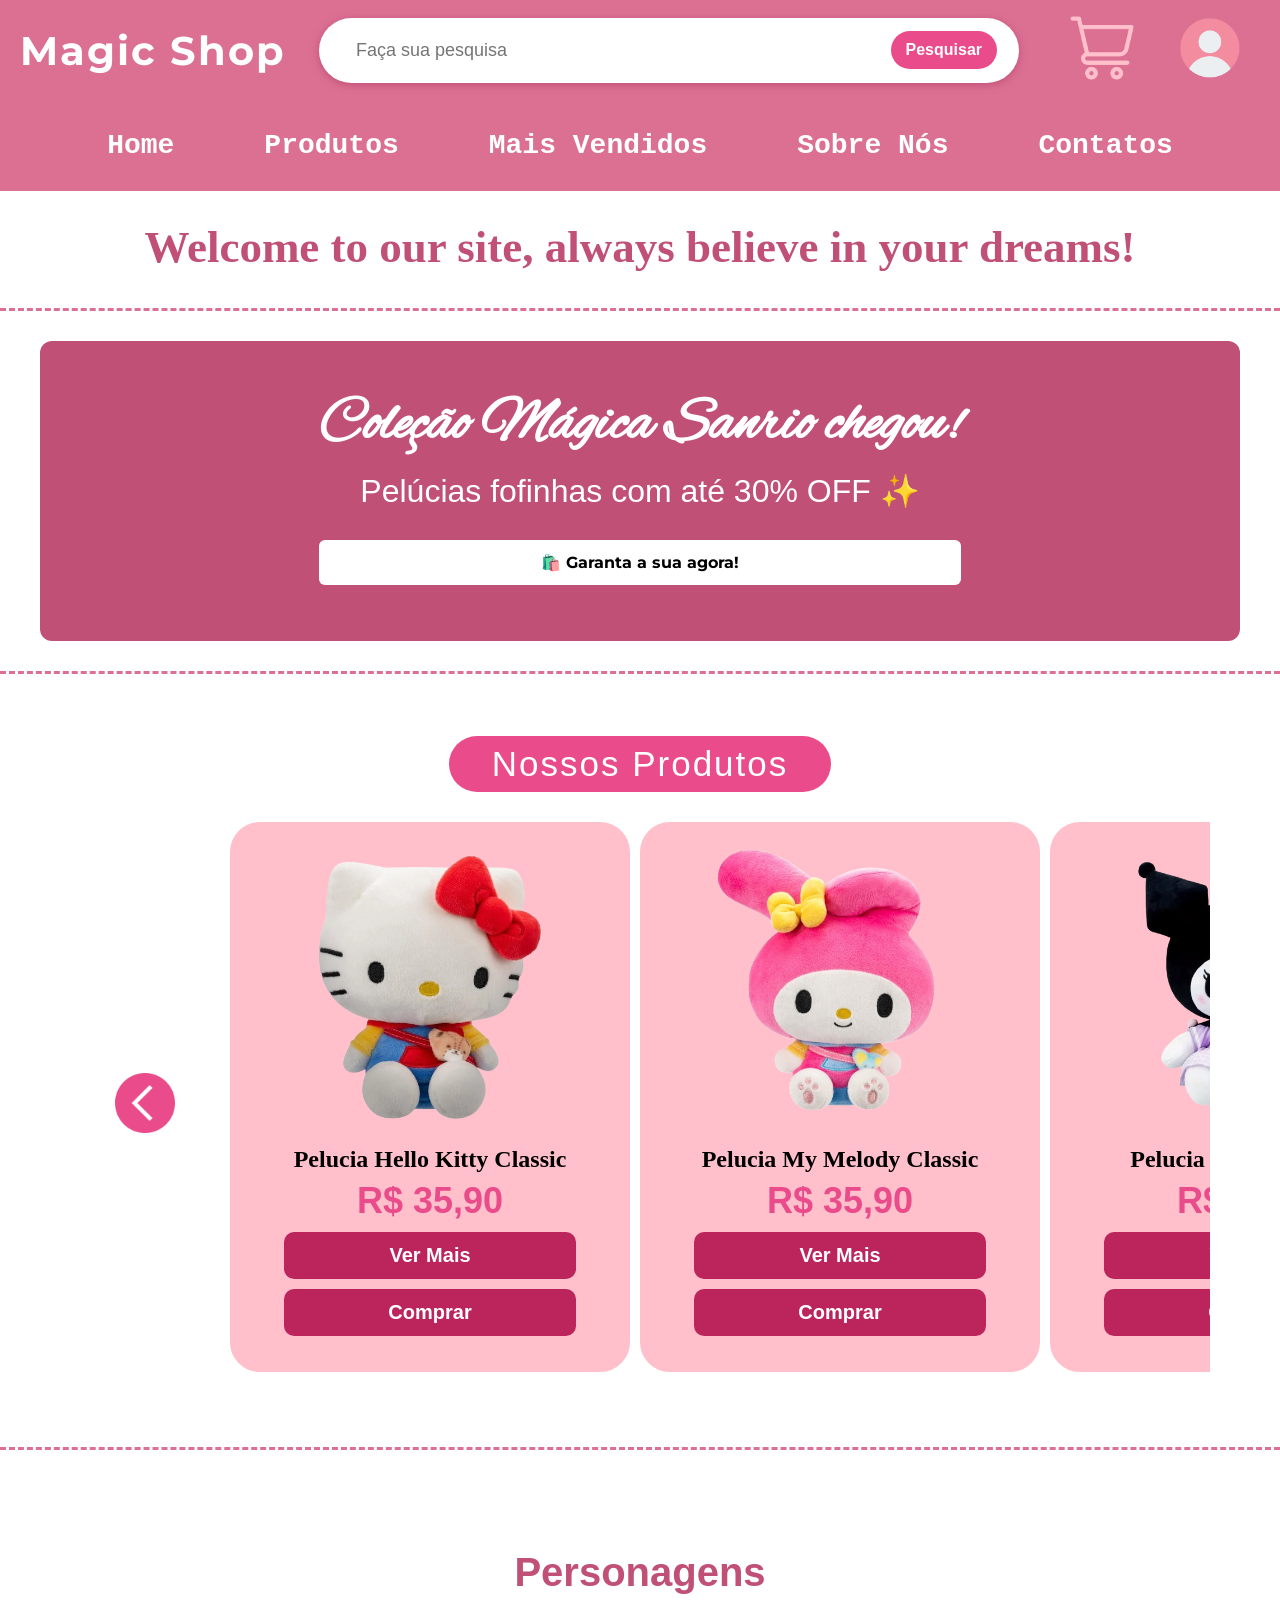
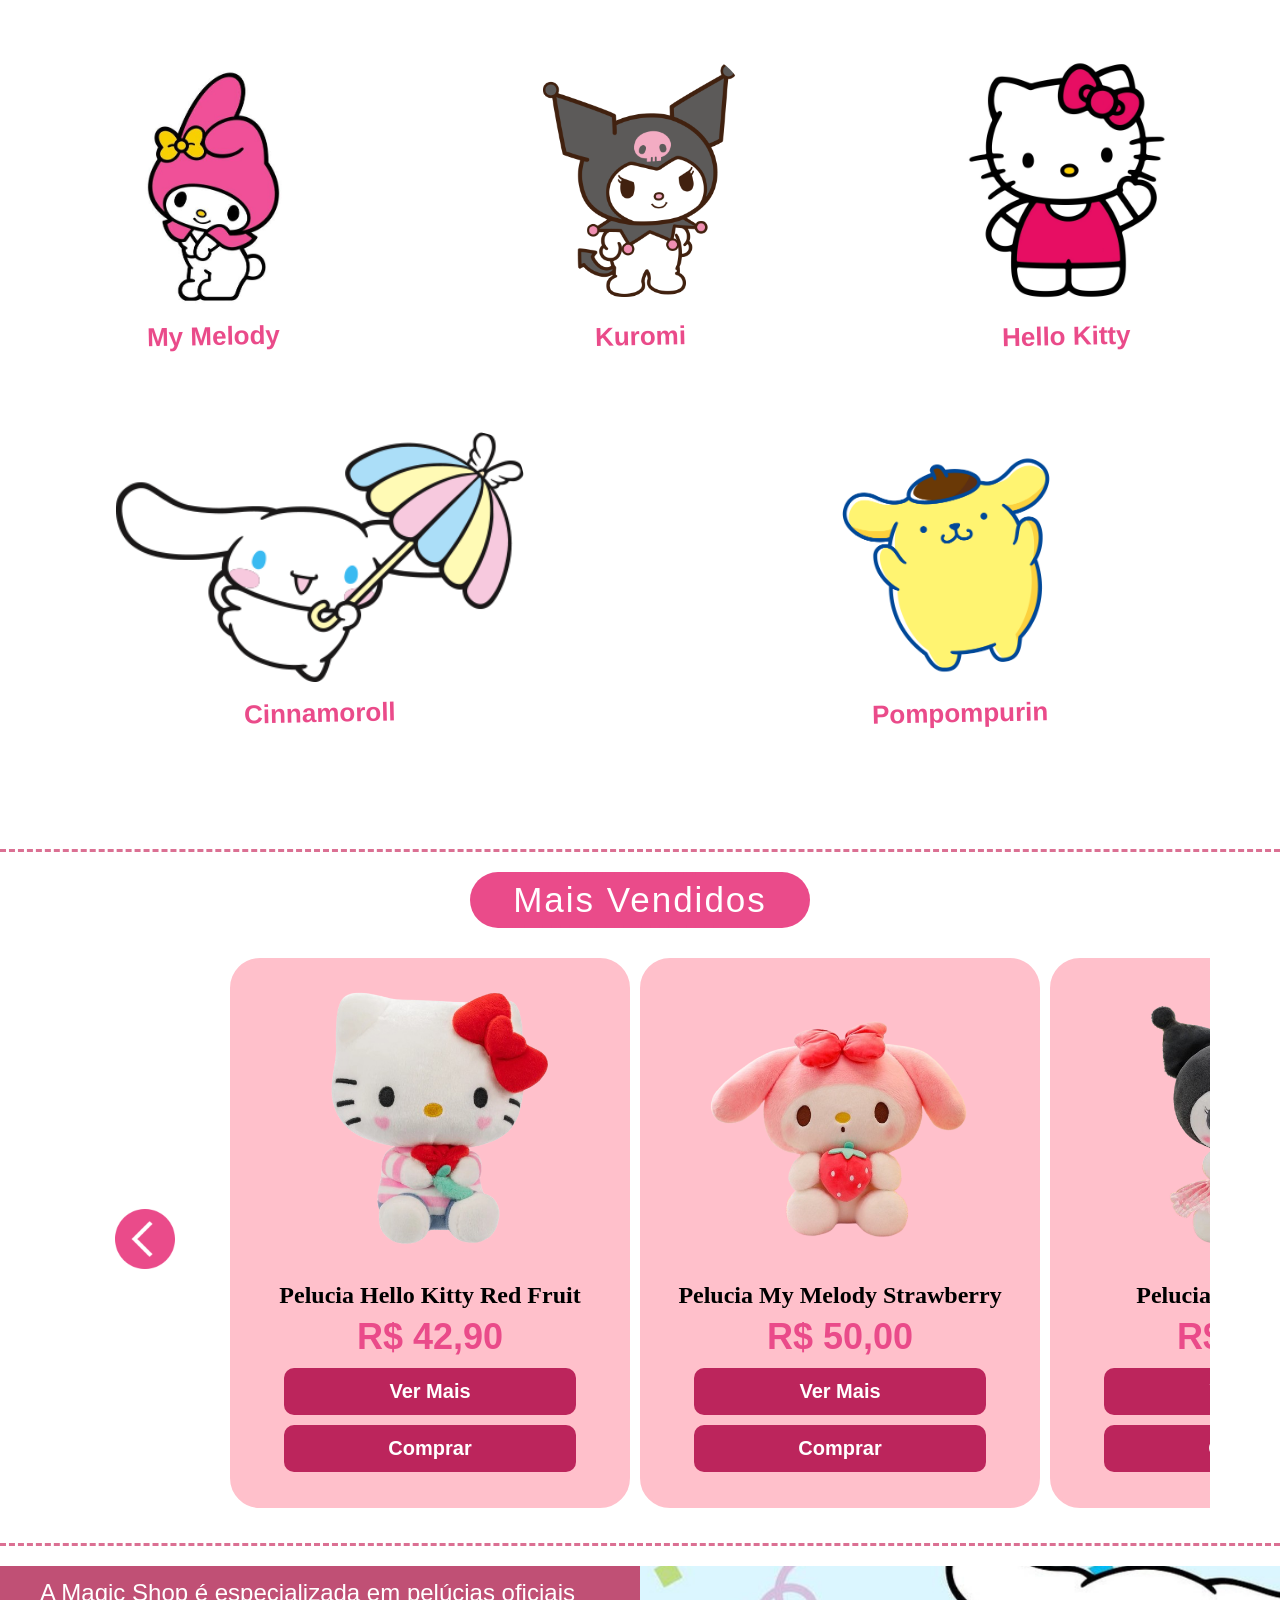
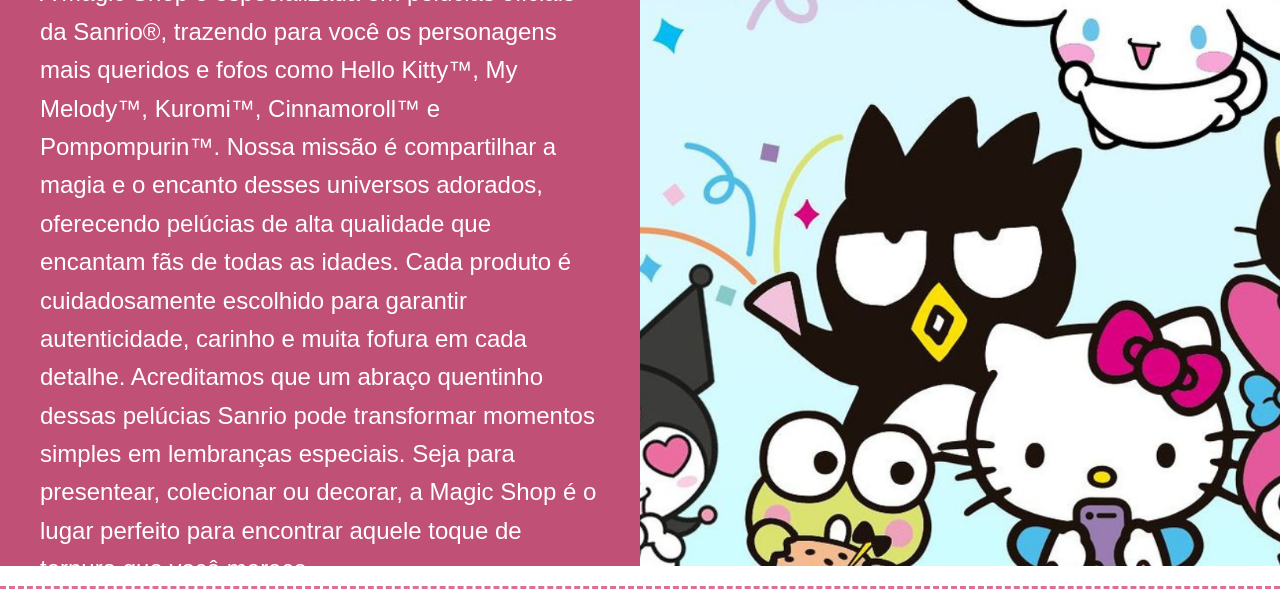
<file: HTML/index.html>
<!DOCTYPE html>
<html lang="pt-br">

<head>
    <meta charset="UTF-8" />
    <meta name="viewport" content="width=device-width, initial-scale=1.0" />
    <title>
        Magic Shop
    </title>
    <link rel="icon" type="image/x-icon" href="/img/fav-icon-my-melody.png" />

    <link rel="stylesheet" href="/style/style.css" />

    <link rel="preconnect" href="https://fonts.googleapis.com" />
    <link rel="preconnect" href="https://fonts.gstatic.com" crossorigin />
    <link
        href="https://fonts.googleapis.com/css2?family=Delius&family=Montserrat:ital,wght@0,100..900;1,100..900&family=Poiret+One&display=swap"
        rel="stylesheet" />
    <link rel="preconnect" href="https://fonts.googleapis.com" />
    <link rel="preconnect" href="https://fonts.gstatic.com" crossorigin />
    <link href="https://fonts.googleapis.com/css2?family=Alex+Brush&display=swap" rel="stylesheet" />
</head>

<body>
    <!------------Header----------------->
    <header>
        <h1>
            Magic Shop
        </h1>
        <form class="pesquisar">
            <input type="text" name="pesquisa" id="" placeholder="Faça sua pesquisa" />
            <button type="submit">
                Pesquisar
            </button>
        </form>
        <ul>
            <li>
                <a href="/HTML/carrinho.html">
                    <img src="/banco de imagens - Magic Shop/icones/icon-carrinho.png" alt="carrinho de compras" />
                </a>
            </li>
            <li>
                <a href="#">
                    <img src="/banco de imagens - Magic Shop/icones/icon-profile.png" alt="icone de perfil" />
                </a>
            </li>
        </ul>
    </header>
    <!------------------Nav-bar---------->
    <nav class="nav-bar">
        <ul>
            <li>
                <a href="#home">
                    Home
                </a>
            </li>
            <li>
                <a href="/HTML/produtos.html">
                    Produtos
                </a>
            </li>
            <li>
                <a href="#mais-vendidos">
                    Mais Vendidos
                </a>
            </li>
            <li>
                <a href="/HTML/sobre-nos.html">
                    Sobre Nós
                </a>
            </li>
            <li>
                <a href="/HTML/contate-nos.html">
                    Contatos
                </a>
            </li>
        </ul>
    </nav>

    <main>

        <!------------Homepage - title ---------->
        <section class="homepage-title">
            <h2>
                Welcome to our site, always believe in your dreams!
            </h2>
        </section>

        <hr class="linha-tracejada">

        <!--Banner promocional-->
        <section class="banner">
            <div class="banner-content">
                <h1 class="titulo">
                    Coleção Mágica Sanrio chegou!
                </h1>
                <p class="subtitulo">
                    Pelúcias fofinhas com até 30% OFF ✨
                </p>
                <a href="#" class="botao">
                    🛍️ Garanta a sua agora!
                </a>
            </div>
        </section>

        <hr class="linha-tracejada" />

        <!------------Nossos produtos---------->
        <section class="sessao-produtos">
            <h3 class="titulo-produtos">
                Nossos Produtos
            </h3>
            <div class="nossos-produtos">
                <button class="arrow">
                    <img src="/banco de imagens - Magic Shop/icones/seta esquerda.png" alt="" />
                </button>

                <article class="card">
                    <img src="/banco de imagens - Magic Shop/Hello Kitty/Hello Kitty - Classic.png" alt="Imagem 1" />
                    <h4>
                        Pelucia Hello Kitty Classic
                    </h4>
                    <p>
                        R$ 35,90
                    </p>
                    <button>
                        Ver Mais
                    </button>
                    <button>
                        Comprar
                    </button>
                </article>

                <article class="card">
                    <img src="/banco de imagens - Magic Shop/My Melody/My Melody - classic.png" alt="Imagem 1" />
                    <h4>
                        Pelucia My Melody Classic
                    </h4>
                    <p>
                        R$ 35,90
                    </p>
                    <button>
                        Ver Mais
                    </button>
                    <button>
                        Comprar
                    </button>
                </article>

                <article class="card">
                    <img src="/banco de imagens - Magic Shop/Kuromi/Kuromi - black classic with dress purple.png"
                        alt="Imagem 1" />
                    <h4>
                        Pelucia Kuromi Classic
                    </h4>
                    <p>
                        R$ 35,90
                    </p>
                    <button>
                        <a href="/HTML/desc-kuromi.html">
                            Ver Mais
                        </a>
                    </button>
                    <button>
                        <a href="/HTML/desc-kuromi.html">
                            Comprar
                        </a>
                    </button>
                </article>

                <article class="card">
                    <img src="/banco de imagens - Magic Shop/Cinnamoroll/Cinnamoroll - Classic.png"
                        alt="Cinnamoroll sentado" />
                    <h4>
                        Pelucia Cinnamoroll Classic
                    </h4>
                    <p>
                        R$ 35,90
                    </p>
                    <button>
                        Ver Mais
                    </button>
                    <button>
                        Comprar
                    </button>
                </article>

                <article class="card">
                    <img src="/banco de imagens - Magic Shop/Pompompurin/Pompompurin - classic.png"
                        alt="Pompompurin sentado" />
                    <h4>
                        Pelucia Pompompurin Classic
                    </h4>
                    <p>
                        R$ 35,90
                    </p>
                    <button>
                        Ver Mais
                    </button>
                    <button>
                        Comprar
                    </button>
                </article>

                <button class="arrow">
                    <img src="/banco de imagens - Magic Shop/icones/seta direita.png" alt="" />
                </button>
            </div>
        </section>

        <hr class="linha-tracejada" />

        <!----------------Personagens------------->
        <section class="personagens">

            <h2 class="titulo-personagens">
                Personagens
            </h2>

            <div class="characters">

                <article class="character">
                    <img src="/banco de imagens - Magic Shop/personagens/My Melody.jpg" alt="My Melody" />
                    <h3 class="nome-personagens">
                        <a href="#">My Melody</a>
                    </h3>
                </article>

                <article class="character">
                    <img src="/banco de imagens - Magic Shop/personagens/Kuromi.jpg" alt="Kuromi" />
                    <h3 class="nome-personagens">
                        <a href="#">Kuromi</a>
                    </h3>
                </article>

                <article class="character">
                    <img src="/banco de imagens - Magic Shop/personagens/Hello_Kitty.jpg" alt="Hello Kitty" />
                    <h3 class="nome-personagens">
                        <a href="#">Hello Kitty</a>
                    </h3>
                </article>

                <article class="character">
                    <img src="/banco de imagens - Magic Shop/personagens/Cinnamoroll.jpg" alt="Cinnamoroll" />
                    <h3 class="nome-personagens">
                        <a href="#">Cinnamoroll</a>
                    </h3>
                </article>

                <article class="character">
                    <img src="/banco de imagens - Magic Shop/personagens/Pompompurin.jpg" alt="Pompompurin" />
                    <h3 class="nome-personagens">
                        <a href="#">Pompompurin</a>
                    </h3>
                </article>

            </div>

        </section>

        <hr class="linha-tracejada" />

        <!------------Mais Vendidos---------->
        <section class="mais-vendidos" id="mais-vendidos">

            <h3 class="titulo-produtos">
                Mais Vendidos
            </h3>

            <div class="nossos-produtos">

                <button class="arrow">
                    <img src="/banco de imagens - Magic Shop/icones/seta esquerda.png" alt="" />
                </button>

                <article class="card">
                    <img src="/banco de imagens - Magic Shop/Hello Kitty/Hello Kitty - frutinha vermelha.png"
                        alt="Hello Kitty segurando frutinha vermelha" />
                    <h4>
                        Pelucia Hello Kitty Red Fruit
                    </h4>
                    <p>
                        R$ 42,90
                    </p>
                    <button>
                        Ver Mais
                    </button>
                    <button>
                        Comprar
                    </button>
                </article>

                <article class="card">
                    <img src="/banco de imagens - Magic Shop/My Melody/My Melody - Morango.png" alt="Imagem 1" />
                    <h4>
                        Pelucia My Melody Strawberry
                    </h4>
                    <p>
                        R$ 50,00
                    </p>
                    <button>
                        Ver Mais
                    </button>
                    <button>
                        Comprar
                    </button>
                </article>

                <article class="card">
                    <img src="/banco de imagens - Magic Shop/Kuromi/Kuromi - coração.png"
                        alt="Kuromi segurando coração" />
                    <h4>
                        Pelucia Kuromi Heart
                    </h4>
                    <p>
                        R$ 45,90
                    </p>
                    <button>
                        Ver Mais
                    </button>
                    <button>
                        Comprar
                    </button>
                </article>

                <article class="card">
                    <img src="/banco de imagens - Magic Shop/Cinnamoroll/Cinnamoroll - touca azul.png"
                        alt="cinnamoroll com touca azul" />
                    <h4>
                        Pelucia Cinnamoroll Blue Hat
                    </h4>
                    <p>
                        R$ 39,90
                    </p>
                    <button>
                        Ver Mais
                    </button>
                    <button>
                        Comprar
                    </button>
                </article>

                <article class="card">
                    <img src="/banco de imagens - Magic Shop/Pompompurin/Pompompurin - pintinho.png"
                        alt="Pompompurin com roupa de pintinho" />
                    <h4>
                        Pelucia Pompompurin Chicken
                    </h4>
                    <p>
                        R$ 40,00
                    </p>
                    <button>
                        Ver Mais
                    </button>
                    <button>
                        Comprar
                    </button>
                </article>

                <button class="arrow">
                    <img src="/banco de imagens - Magic Shop/icones/seta direita.png" alt="" />
                </button>
            </div>
        </section>

        <hr class="linha-tracejada" />

        <!----------------About-us----------------->
        <section class="sobre-nos">
            <div class="sobre-nos-text">
                <h2>
                    Sobre nós
                </h2>
                <p>
                    A Magic Shop é especializada em pelúcias oficiais da Sanrio®, trazendo para você os personagens mais
                    queridos e fofos como Hello Kitty™, My Melody™, Kuromi™, Cinnamoroll™ e Pompompurin™. Nossa missão é
                    compartilhar
                    a magia e o encanto desses universos adorados, oferecendo pelúcias de alta qualidade que encantam
                    fãs de todas as idades. Cada produto é cuidadosamente escolhido para garantir autenticidade, carinho
                    e muita fofura em cada detalhe. Acreditamos que um abraço quentinho dessas pelúcias Sanrio pode
                    transformar momentos simples em lembranças especiais. Seja para presentear, colecionar ou decorar, a
                    Magic Shop é o lugar perfeito para encontrar aquele toque de ternura que você merece.
                </p>
                <button>
                    <a href="/HTML/sobre-nos.html">
                        Saiba Mais
                    </a>
                </button>


            </div>
            <div class="sobre-nos-imagem">
                <img src="/banco de imagens - Magic Shop/Elementos - Site/Turma Sanrio.jpeg" alt="Pelúcias Sanrio">
            </div>
        </section>

        <hr class="linha-tracejada" />
    </main>
</body>

</html>
</file>
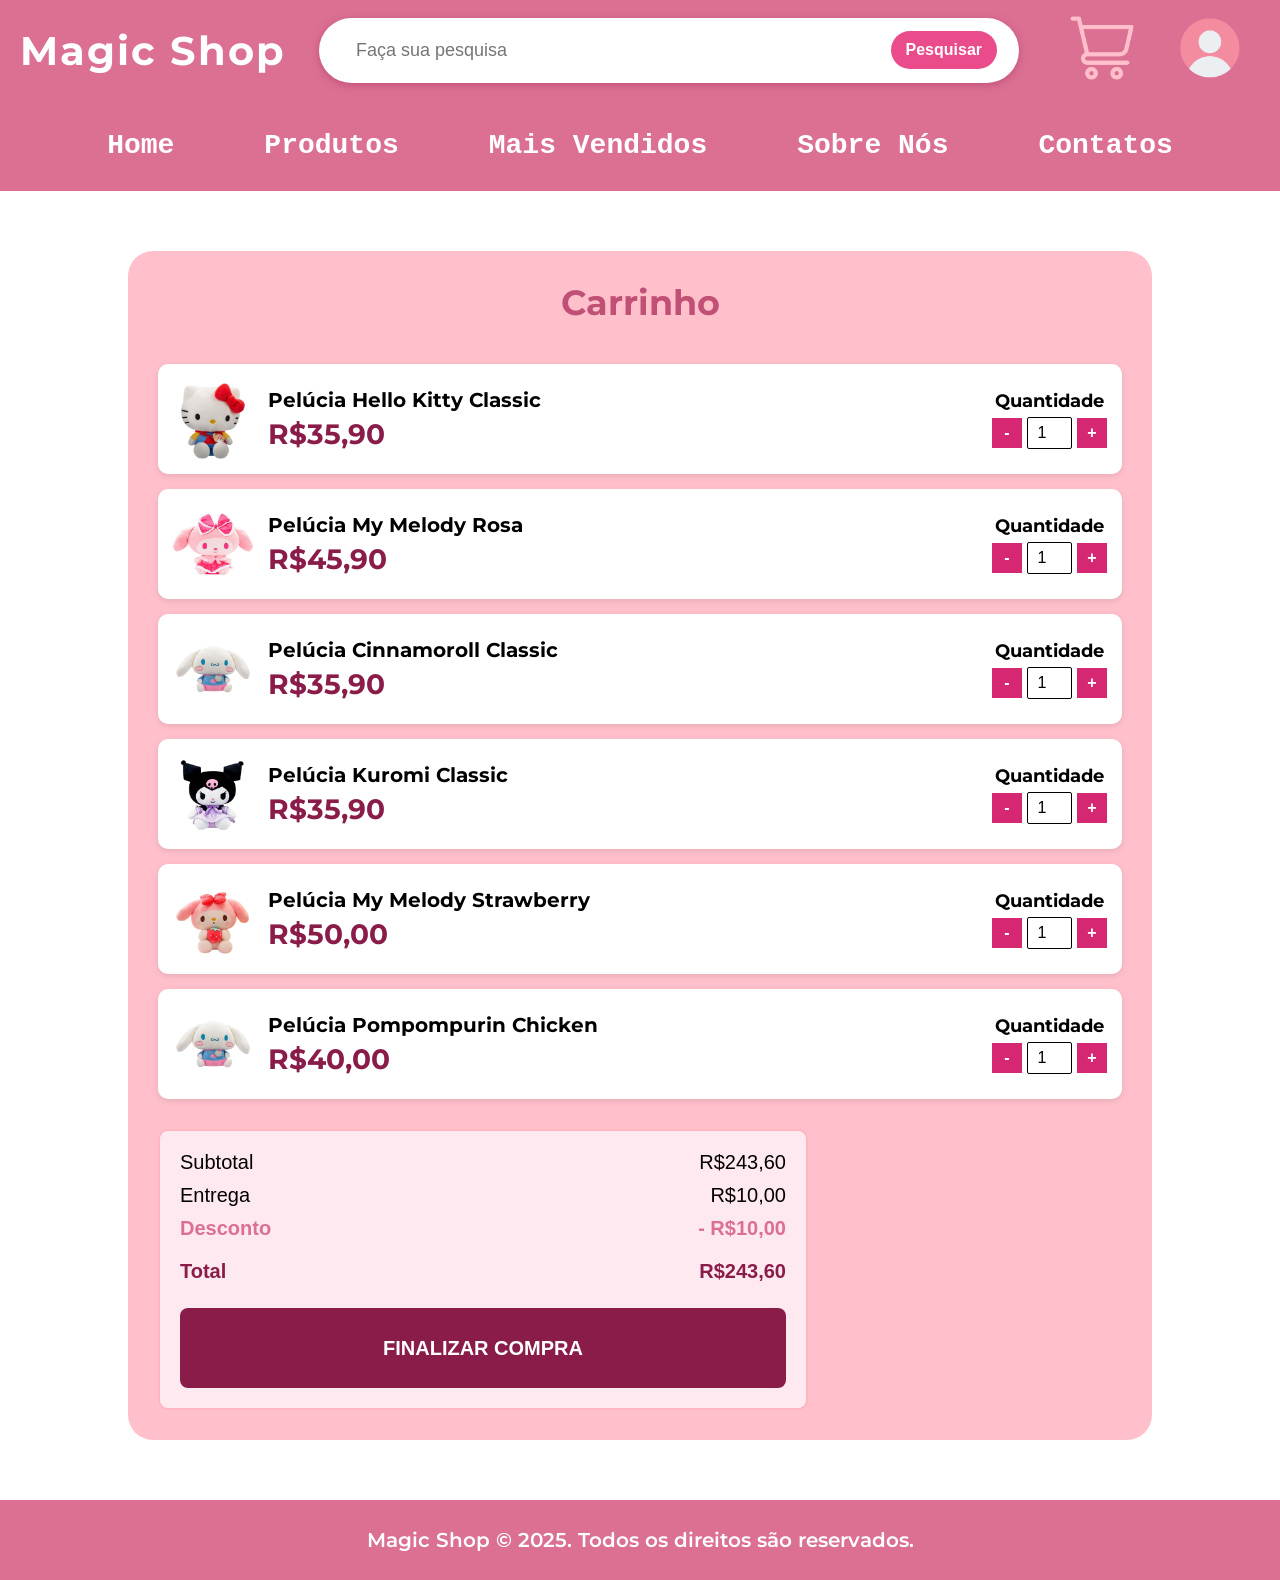
<file: HTML/carrinho.html>
<!DOCTYPE html>
<html lang="pt-br">

<head>
    <meta charset="UTF-8" />
    <meta name="viewport" content="width=device-width, initial-scale=1.0" />
    <title>
        Magic Shop
    </title>
    <link rel="icon" type="image/x-icon" href="/img/fav-icon-my-melody.png" />

    <link rel="stylesheet" href="/style/style.css" />

    <link rel="preconnect" href="https://fonts.googleapis.com" />
    <link rel="preconnect" href="https://fonts.gstatic.com" crossorigin />
    <link
        href="https://fonts.googleapis.com/css2?family=Delius&family=Montserrat:ital,wght@0,100..900;1,100..900&family=Poiret+One&display=swap"
        rel="stylesheet" />
    <link rel="preconnect" href="https://fonts.googleapis.com" />
    <link rel="preconnect" href="https://fonts.gstatic.com" crossorigin />
    <link href="https://fonts.googleapis.com/css2?family=Alex+Brush&display=swap" rel="stylesheet" />
</head>

<body>
    <!------------Header----------------->
    <header>
        <h1>
            Magic Shop
        </h1>
        <form class="pesquisar">
            <input type="text" name="pesquisa" id="" placeholder="Faça sua pesquisa" />
            <button type="submit">
                Pesquisar
            </button>
        </form>
        <ul>
            <li>
                <a href="#">
                    <img src="/banco de imagens - Magic Shop/icones/icon-carrinho.png" alt="carrinho de compras" />
                </a>
            </li>
            <li>
                <a href="#">
                    <img src="/banco de imagens - Magic Shop/icones/icon-profile.png" alt="icone de perfil" />
                </a>
            </li>
        </ul>
    </header>
    <!------------------Nav-bar---------->
    <nav class="nav-bar">
        <ul>
            <li>
                <a href="/HTML/index.html">
                    Home
                </a>
            </li>
            <li>
                <a href="/HTML/produtos.html">
                    Produtos
                </a>
            </li>
            <li>
                <a href="#mais-vendidos">
                    Mais Vendidos
                </a>
            </li>
            <li>
                <a href="/HTML/sobre-nos.html">
                    Sobre Nós
                </a>
            </li>
            <li>
                <a href="/HTML/contate-nos.html">
                    Contatos
                </a>
            </li>
        </ul>
    </nav>

    <main>
        <section class="carrinho-container">

            <h2>
                Carrinho
            </h2>

            <ul class="lista-itens">
                <li class="item">
                    <img src="/banco de imagens - Magic Shop/Hello Kitty/Hello Kitty - Classic.png"
                        alt="Pelúcia My Melody Classic"/>
                    <div class="info">
                        <h3>
                            Pelúcia Hello Kitty Classic
                        </h3>
                        <strong>
                            R$35,90
                        </strong>

                    </div>

                    <label>
                        Quantidade
                        <div class="quantidade">
                            <button>
                                -
                            </button>
                            <input type="number" value="1" min="1">
                            <button>
                                +
                            </button>
                        </div>
                    </label>
                </li>

                 <li class="item">
                    <img src="/banco de imagens - Magic Shop/My Melody/My Melody - Rosa.png"
                        alt="Pelúcia My Melody Classic"/>
                    <div class="info">
                        <h3>
                            Pelúcia My Melody Rosa
                        </h3>
                        <strong>
                            R$45,90
                        </strong>

                    </div>

                    <label>
                        Quantidade
                        <div class="quantidade">
                            <button>
                                -
                            </button>
                            <input type="number" value="1" min="1">
                            <button>
                                +
                            </button>
                        </div>
                    </label>
                </li>

                 <li class="item">
                    <img src="/banco de imagens - Magic Shop/Cinnamoroll/Cinnamoroll - Classic.png"
                        alt="Pelúcia My Melody Classic"/>
                    <div class="info">
                        <h3>
                            Pelúcia Cinnamoroll Classic
                        </h3>
                        <strong>
                            R$35,90
                        </strong>

                    </div>

                    <label>
                        Quantidade
                        <div class="quantidade">
                            <button>
                                -
                            </button>
                            <input type="number" value="1" min="1">
                            <button>
                                +
                            </button>
                        </div>
                    </label>
                </li>

                 <li class="item">
                    <img src="/banco de imagens - Magic Shop/Kuromi/Kuromi - black classic with dress purple.png"
                        alt="Pelúcia My Melody Classic"/>
                    <div class="info">
                        <h3>
                            Pelúcia Kuromi Classic
                        </h3>
                        <strong>
                            R$35,90
                        </strong>

                    </div>

                    <label>
                        Quantidade
                        <div class="quantidade">
                            <button>
                                -
                            </button>
                            <input type="number" value="1" min="1">
                            <button>
                                +
                            </button>
                        </div>
                    </label>
                </li>

                 <li class="item">
                    <img src="/banco de imagens - Magic Shop/My Melody/My Melody - Morango.png"
                        alt="Pelúcia My Melody Classic"/>
                    <div class="info">
                        <h3>
                            Pelúcia My Melody Strawberry
                        </h3>
                        <strong>
                            R$50,00
                        </strong>

                    </div>

                    <label>
                        Quantidade
                        <div class="quantidade">
                            <button>
                                -
                            </button>
                            <input type="number" value="1" min="1">
                            <button>
                                +
                            </button>
                        </div>
                    </label>
                </li>

                <li class="item">
                    <img src="/banco de imagens - Magic Shop/Cinnamoroll/Cinnamoroll - Classic.png"
                        alt="Pelúcia My Melody Classic"/>
                    <div class="info">
                        <h3>
                            Pelúcia Pompompurin Chicken
                        </h3>
                        <strong>
                            R$40,00
                        </strong>

                    </div>

                    <label>
                        Quantidade
                        <div class="quantidade">
                            <button>
                                -
                            </button>
                            <input type="number" value="1" min="1">
                            <button>
                                +
                            </button>
                        </div>
                    </label>
                </li>

                
            </ul>

            <aside class="resumo">
                <p>Subtotal 
                    <span>
                        R$243,60
                    </span>
                </p>

                <p>
                    Entrega 
                    <span>
                        R$10,00
                    </span>
                </p>

                <p class="desconto">
                    Desconto 
                    <span>
                        - R$10,00
                    </span>
                </p>

                <p class="total">
                    Total 
                    <span>
                        R$243,60
                    </span>
                </p>

                <button class="finalizar">
                    FINALIZAR COMPRA
                </button>

            </aside>

        </section>
    </main>

        <footer class="all-pages-footer">
        <p>
            Magic Shop © 2025. Todos os direitos são reservados.
        </p>
    </footer>

</body>

</html>
</file>
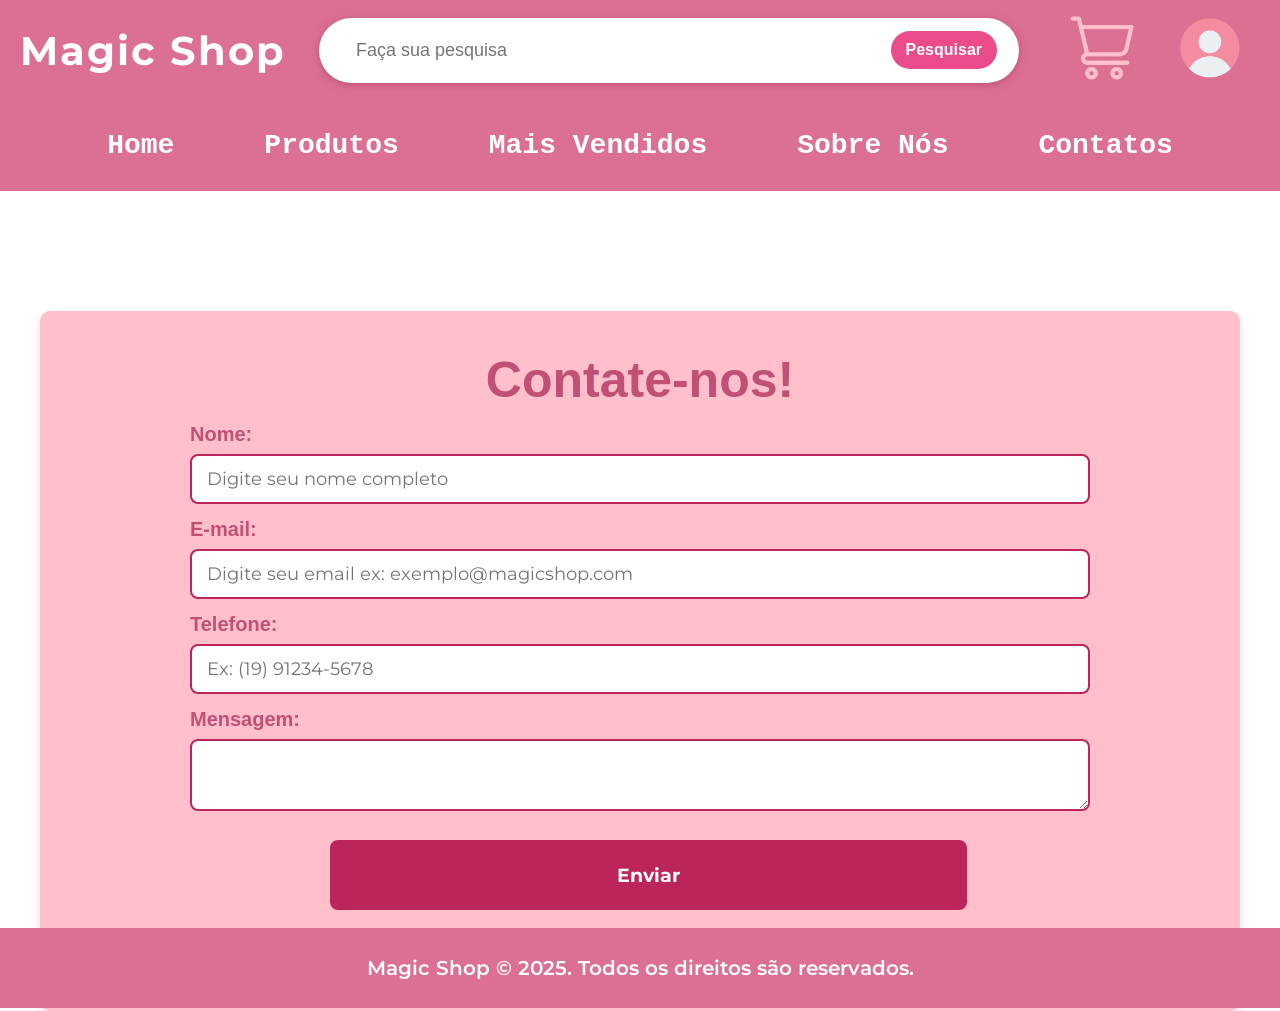
<file: HTML/contate-nos.html>
<!DOCTYPE html>
<html lang="pt-br">

<head>
    <meta charset="UTF-8" />
    <meta name="viewport" content="width=device-width, initial-scale=1.0" />
    <title>
        Magic Shop
    </title>
    <link rel="icon" type="image/x-icon" href="/img/fav-icon-my-melody.png" />

    <link rel="stylesheet" href="/style/style.css" />

    <link rel="preconnect" href="https://fonts.googleapis.com" />
    <link rel="preconnect" href="https://fonts.gstatic.com" crossorigin />
    <link
        href="https://fonts.googleapis.com/css2?family=Delius&family=Montserrat:ital,wght@0,100..900;1,100..900&family=Poiret+One&display=swap"
        rel="stylesheet" />
    <link rel="preconnect" href="https://fonts.googleapis.com" />
    <link rel="preconnect" href="https://fonts.gstatic.com" crossorigin />
    <link href="https://fonts.googleapis.com/css2?family=Alex+Brush&display=swap" rel="stylesheet" />
</head>

<body>
    <!------------Header----------------->
    <header>
        <h1>
            Magic Shop
        </h1>
        <form class="pesquisar">
            <input type="text" name="pesquisa" id="" placeholder="Faça sua pesquisa" />
            <button type="submit">
                Pesquisar
            </button>
        </form>
        <ul>
            <li>
                <a href="#">
                    <img src="/banco de imagens - Magic Shop/icones/icon-carrinho.png" alt="carrinho de compras" />
                </a>
            </li>
            <li>
                <a href="#">
                    <img src="/banco de imagens - Magic Shop/icones/icon-profile.png" alt="icone de perfil" />
                </a>
            </li>
        </ul>
    </header>
    <!------------------Nav-bar---------->
    <nav class="nav-bar">
        <ul>
            <li>
                <a href="/HTML/index.html">
                    Home
                </a>
            </li>
            <li>
                <a href="/HTML/produtos.html">
                    Produtos
                </a>
            </li>
            <li>
                <a href="#mais-vendidos">
                    Mais Vendidos
                </a>
            </li>
            <li>
                <a href="/HTML/sobre-nos.html">
                    Sobre Nós
                </a>
            </li>
            <li>
                <a href="/HTML/contate-nos.html">
                    Contatos
                </a>
            </li>
        </ul>
    </nav>

    <main class="contato">
        <section class="contate-nos">
            <h3>
                Contate-nos!
            </h3>
            <form action="" class="alinhamento">

                <label for="nome">
                    Nome:
                </label>
                <input type="text" id="nome" name="nome" placeholder="Digite seu nome completo" required>

                <label for="email">
                    E-mail:
                </label>

                <input type="email" name="email" id="email" placeholder="Digite seu email ex: exemplo@magicshop.com"
                    required>
                <label for="telefone">
                    Telefone:
                </label>

                <input type="tel" placeholder="Ex: (19) 91234-5678" required>
                <label for="mensagem">
                    Mensagem:
                </label>

                <textarea name="mensagem" id="mensagem" placeholder="Escreva sua mensagem!" required>
            </textarea>

                <button type="submit">
                    Enviar
                </button>
            </form>
        </section>
    </main>

    <footer class="small-page-footer">
        <p>
            Magic Shop © 2025. Todos os direitos são reservados.
        </p>
    </footer>

</body>

</html>
</file>
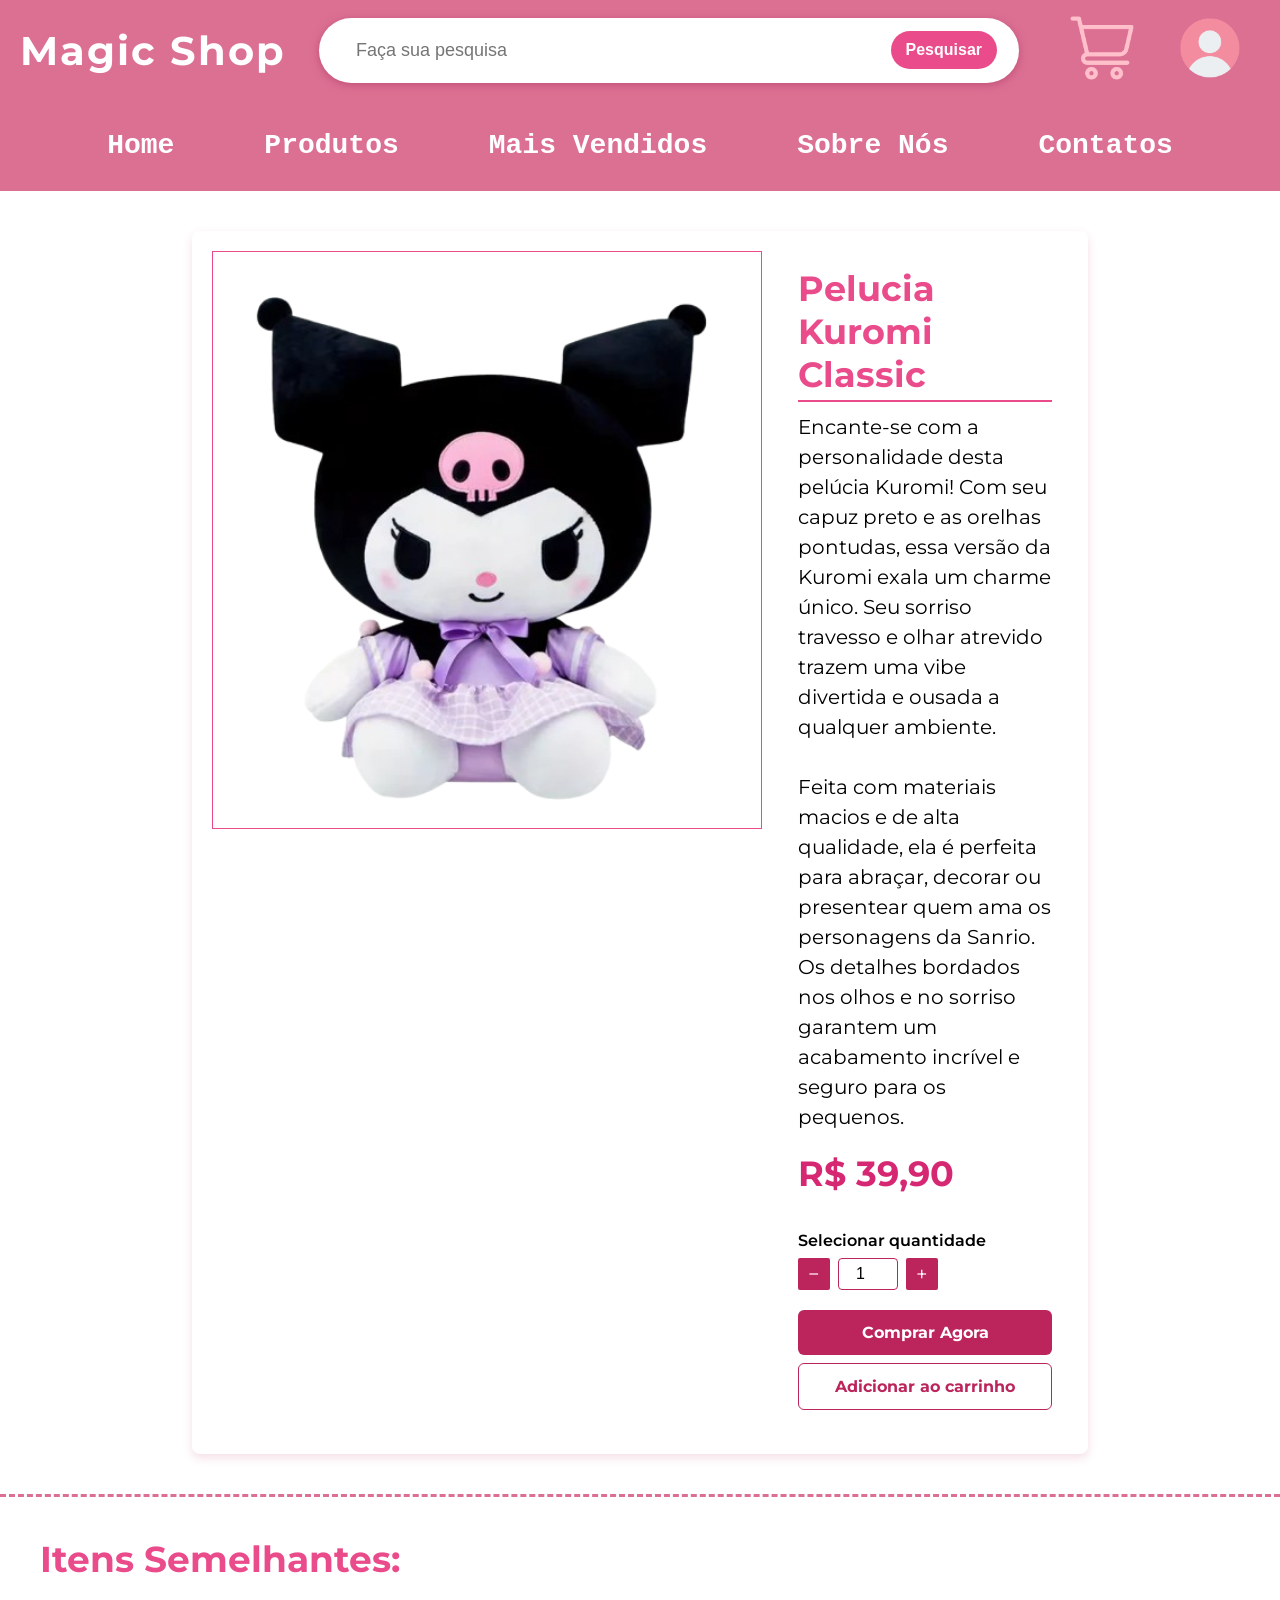
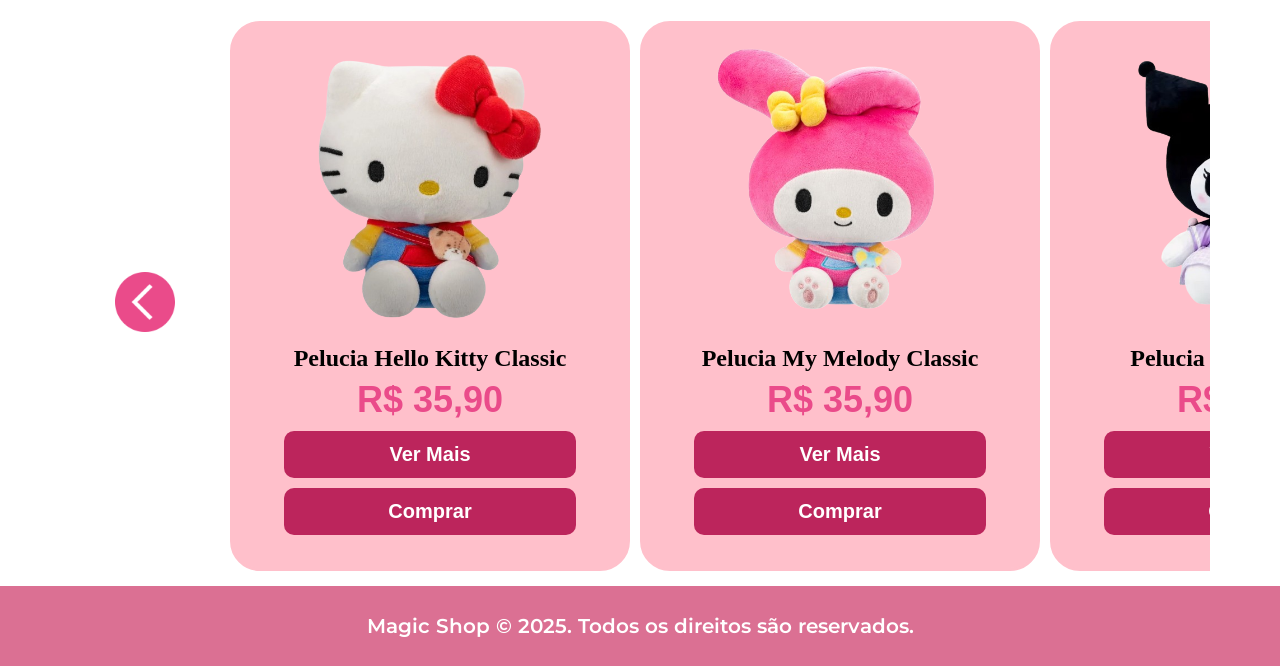
<file: HTML/desc-kuromi.html>
<!DOCTYPE html>
<html lang="pt-br">

<head>
    <meta charset="UTF-8" />
    <meta name="viewport" content="width=device-width, initial-scale=1.0" />
    <title>Magic Shop</title>
    <link rel="icon" type="image/x-icon" href="/img/fav-icon-my-melody.png" />
    <link rel="stylesheet" href="/style/style.css">
    <link rel="preconnect" href="https://fonts.googleapis.com">
    <link rel="preconnect" href="https://fonts.gstatic.com" crossorigin>
    <link
        href="https://fonts.googleapis.com/css2?family=Delius&family=Montserrat:ital,wght@0,100..900;1,100..900&family=Poiret+One&display=swap"
        rel="stylesheet">
</head>

<body>
    <header>
        <h1>
            Magic Shop
        </h1>
        <form class="pesquisar">
            <input type="text" name="pesquisa" id="" placeholder="Faça sua pesquisa" />
            <button type="submit">
                Pesquisar
            </button>
        </form>
        <ul>
            <li>
                <a href="#">
                    <img src="/banco de imagens - Magic Shop/icones/icon-carrinho.png" alt="carrinho de compras" />
                </a>
            </li>
            <li>
                <a href="#">
                    <img src="/banco de imagens - Magic Shop/icones/icon-profile.png" alt="icone de perfil" />
                </a>
            </li>
        </ul>
    </header>
    <nav class="nav-bar">
        <ul>
            <li>
                <a href="/HTML/index.html">
                    Home
                </a>
            </li>
            <li>
                <a href="/HTML/produtos.html">
                    Produtos
                </a>
            </li>
            <li>
                <a href="#more sold">
                    Mais Vendidos
                </a>
            </li>
            <li>
                <a href="/HTML/sobre-nos.html">
                    Sobre Nós
                </a>
            </li>
            <li>
                <a href="/HTML/contate-nos.html">
                    Contatos
                </a>
            </li>
        </ul>
    </nav>
    <main>
        <section class="produto-desc">

            <figure class="desc-produto-imagem">
                <img src="/banco de imagens - Magic Shop/Kuromi/Kuromi - black classic with dress purple.png" alt="">
            </figure>

            <article class="desc-produto-info">

                <h2 class="desc-produto-title">
                    Pelucia Kuromi Classic
                </h2>

                <p class="desc-produtos-descricao"> <!-- CORRIGIDO AQUI -->
                    Encante-se com a personalidade desta pelúcia Kuromi! Com seu capuz preto e as orelhas pontudas,
                    essa versão da Kuromi exala um charme único. Seu sorriso travesso e olhar atrevido trazem uma vibe
                    divertida e ousada a qualquer ambiente. <br><br>
                    Feita com materiais macios e de alta qualidade, ela é perfeita para abraçar, decorar ou presentear
                    quem ama os personagens da Sanrio. Os detalhes bordados nos olhos e no sorriso garantem um
                    acabamento incrível e seguro para os pequenos.
                </p>

                <p class="desc-produtos-preco">
                    R$ 39,90
                </p>


                <form class="desc-produto-form" action="#">

                    <label for="quantidade" class="desc-produto-label">
                        Selecionar quantidade
                    </label>

                    <div class="desc-produto-quantidade">
                        <button type="button" aria-label="Diminuir">
                            −
                        </button>
                        <input type="number" id="quantidade" name="quantidade" value="1" min="1">
                        <button type="button" aria-label="Aumentar">
                            +
                        </button>
                    </div>

                    <button type="submit" class="botao desc-botao-comprar">
                        Comprar Agora
                    </button>

                    <button type="button" class="botao desc-botao-carrinho">
                        Adicionar ao carrinho
                    </button>

                </form>

            </article>
        </section>


        <hr class="linha-tracejada">

        <section class="produtos-similiares">

            <h3 class="itens-semelhantes-title">
                Itens Semelhantes:
            </h3>

            <div class="nossos-produtos">
                <button class="arrow">
                    <img src="/banco de imagens - Magic Shop/icones/seta esquerda.png" alt="" />
                </button>

                <article class="card">
                    <img src="/banco de imagens - Magic Shop/Hello Kitty/Hello Kitty - Classic.png" alt="Imagem 1" />
                    <h4>
                        Pelucia Hello Kitty Classic
                    </h4>
                    <p>
                        R$ 35,90
                    </p>
                    <button>
                        Ver Mais
                    </button>
                    <button>
                        Comprar
                    </button>
                </article>

                <article class="card">
                    <img src="/banco de imagens - Magic Shop/My Melody/My Melody - classic.png" alt="Imagem 1" />
                    <h4>
                        Pelucia My Melody Classic
                    </h4>
                    <p>
                        R$ 35,90
                    </p>
                    <button>
                        Ver Mais
                    </button>
                    <button>
                        Comprar
                    </button>
                </article>

                <article class="card">
                    <img src="/banco de imagens - Magic Shop/Kuromi/Kuromi - black classic with dress purple.png"
                        alt="Imagem 1" />
                    <h4>
                        Pelucia Kuromi Classic
                    </h4>
                    <p>
                        R$ 35,90
                    </p>
                    <button>
                        Ver Mais
                    </button>
                    <button>
                        Comprar
                    </button>
                </article>

                <article class="card">
                    <img src="/banco de imagens - Magic Shop/Cinnamoroll/Cinnamoroll - Classic.png"
                        alt="Cinnamoroll sentado" />
                    <h4>
                        Pelucia Cinnamoroll Classic
                    </h4>
                    <p>
                        R$ 35,90
                    </p>
                    <button>
                        Ver Mais
                    </button>
                    <button>
                        Comprar
                    </button>
                </article>

                <article class="card">
                    <img src="/banco de imagens - Magic Shop/Pompompurin/Pompompurin - classic.png"
                        alt="Pompompurin sentado" />
                    <h4>
                        Pelucia Pompompurin Classic
                    </h4>
                    <p>
                        R$ 35,90
                    </p>
                    <button>
                        Ver Mais
                    </button>
                    <button>
                        Comprar
                    </button>
                </article>

                <button class="arrow">
                    <img src="/banco de imagens - Magic Shop/icones/seta direita.png" alt="" />
                </button>
            </div>
        </section>
    </main>

    <footer class="all-pages-footer">
        <p>
            Magic Shop © 2025. Todos os direitos são reservados.
        </p>
    </footer>
</body>

</html>
</file>
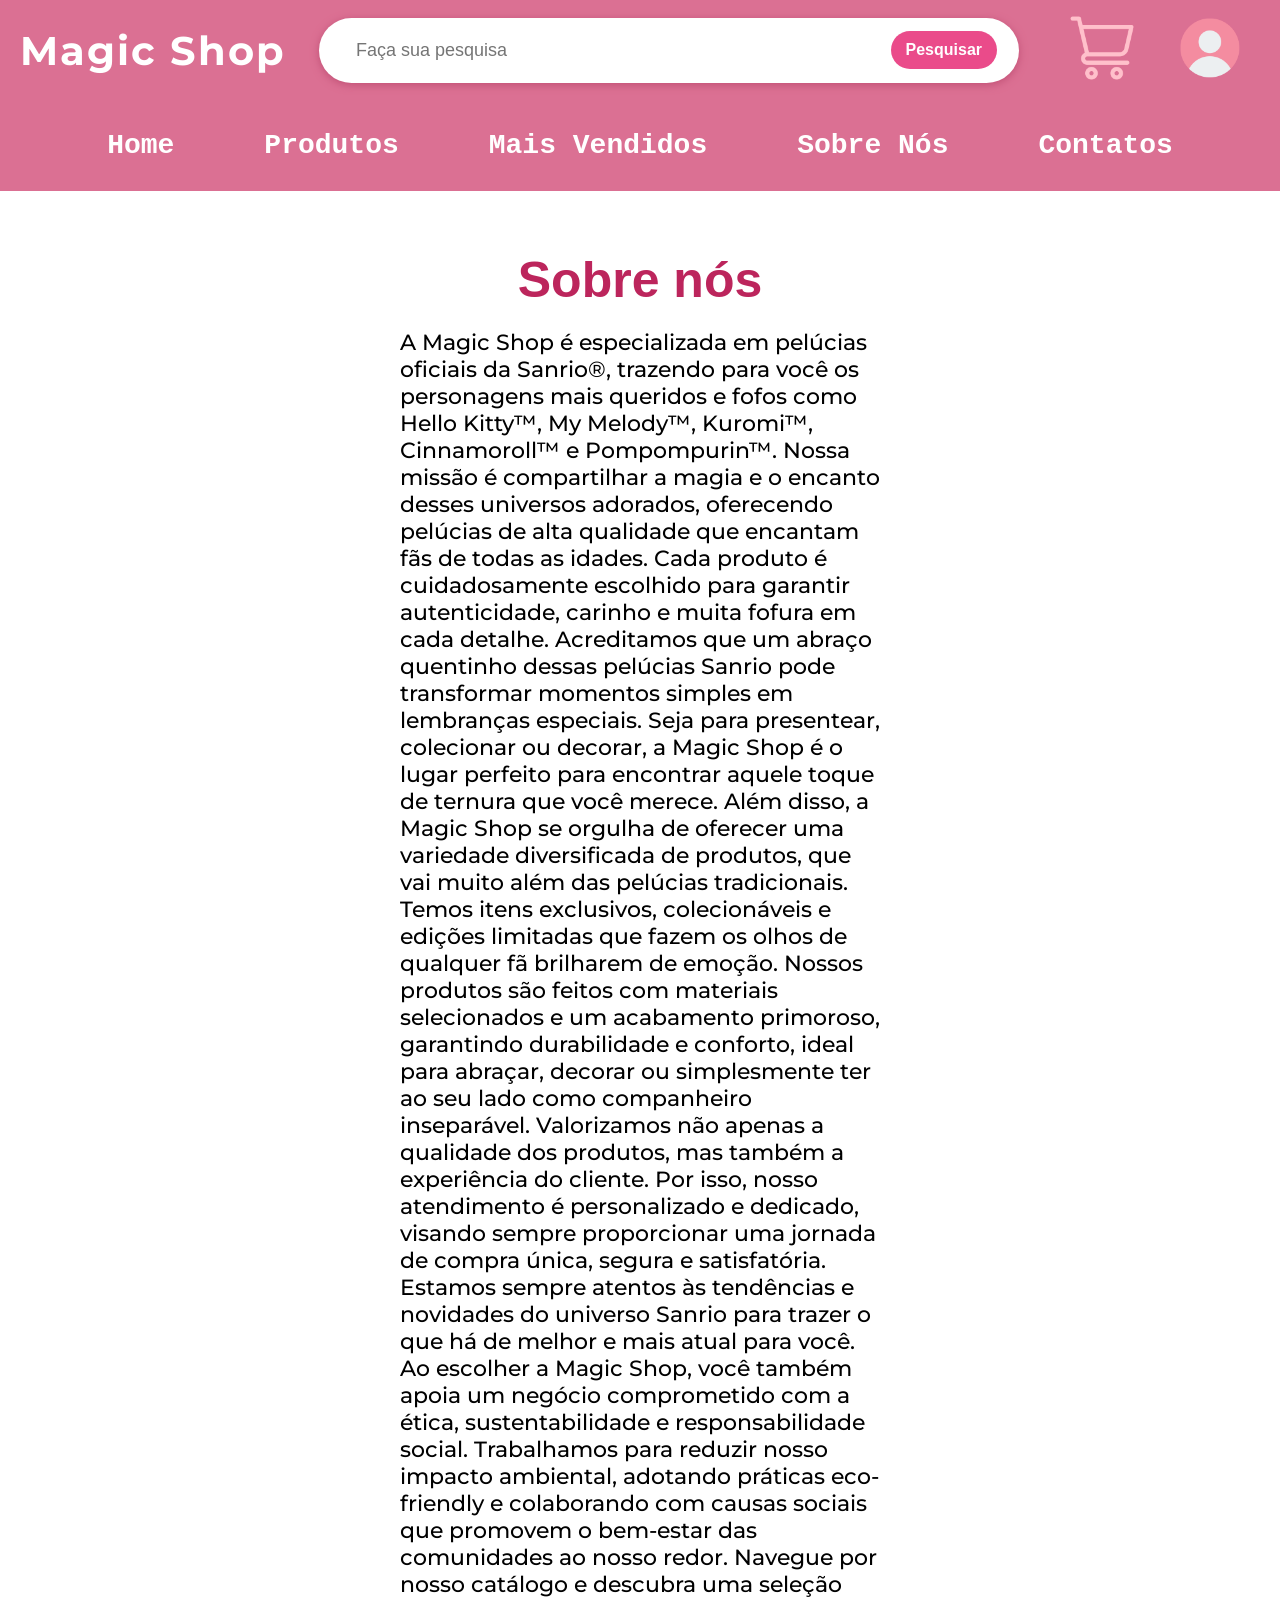
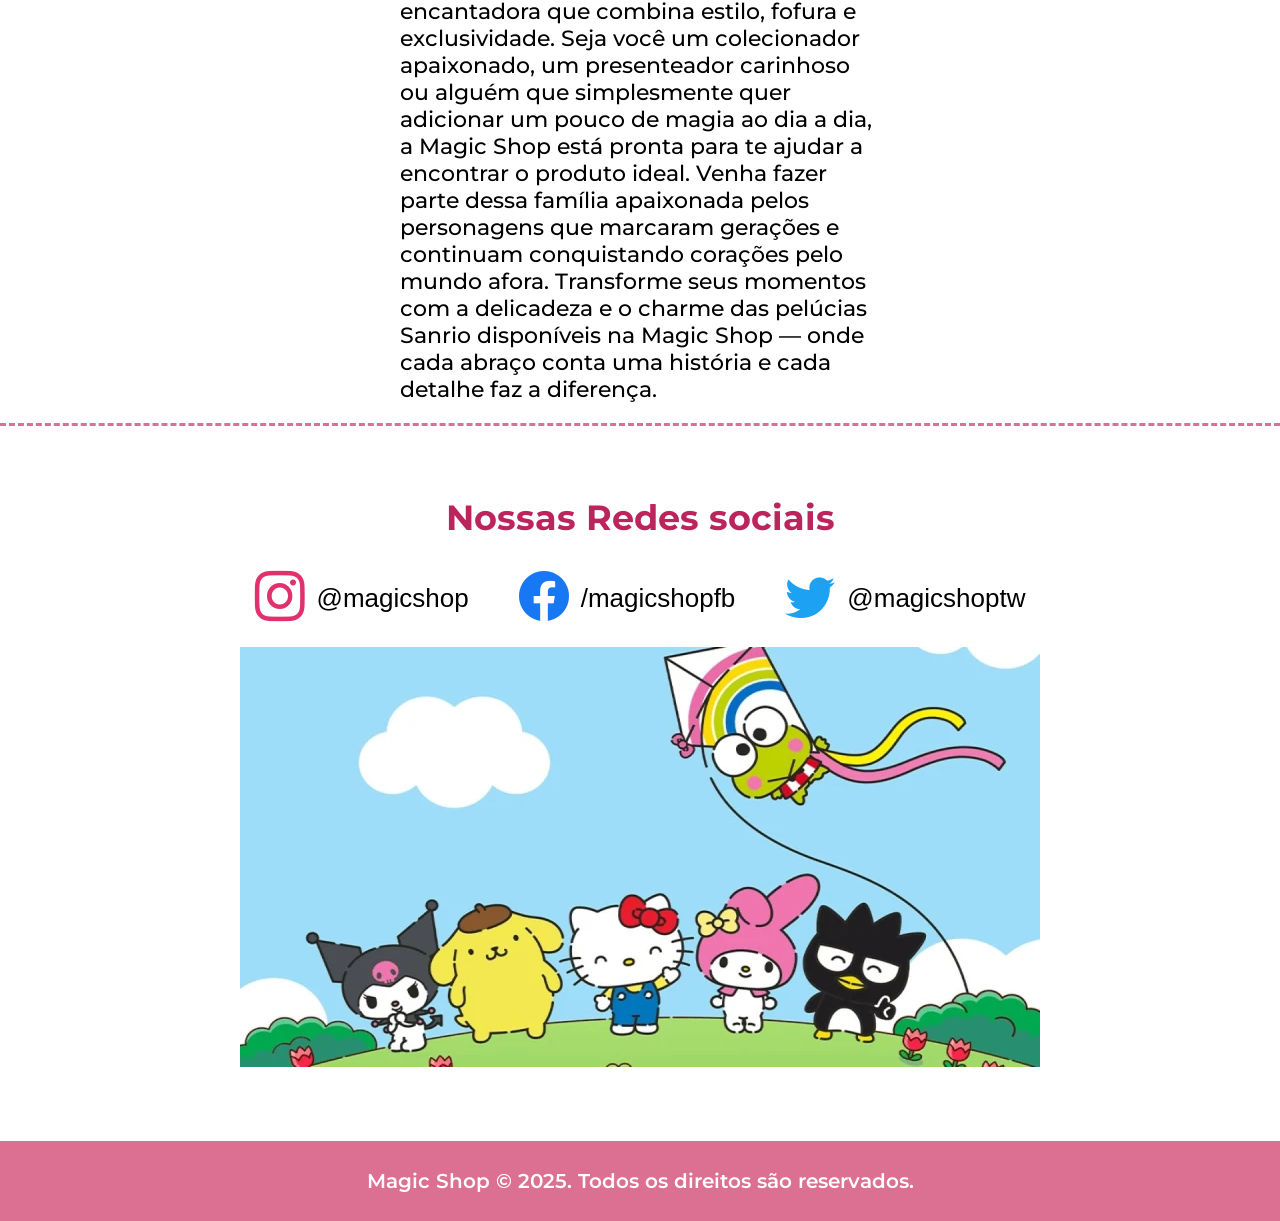
<file: HTML/sobre-nos.html>
<!DOCTYPE html>
<html lang="pt-br">

<head>
    <meta charset="UTF-8" />
    <meta name="viewport" content="width=device-width, initial-scale=1.0" />
    <title>
        Magic Shop
    </title>
    <link rel="icon" type="image/x-icon" href="/img/fav-icon-my-melody.png" />
    <link rel="stylesheet" href="/style/style.css" />
    <link rel="preconnect" href="https://fonts.googleapis.com" />
    <link rel="preconnect" href="https://fonts.gstatic.com" crossorigin />
    <link
        href="https://fonts.googleapis.com/css2?family=Delius&family=Montserrat:ital,wght@0,100..900;1,100..900&family=Poiret+One&display=swap"
        rel="stylesheet" />
    <link rel="stylesheet" href="https://cdn.jsdelivr.net/npm/bootstrap-icons@1.11.1/font/bootstrap-icons.css">
</head>

<body>
    <!------------Header----------------->
    <header>
        <h1>
            Magic Shop
        </h1>
        <form class="pesquisar">
            <input type="text" name="pesquisa" id="" placeholder="Faça sua pesquisa" />
            <button type="submit">
                Pesquisar
            </button>
        </form>
        <ul>
            <li>
                <a href="#">
                    <img src="/banco de imagens - Magic Shop/icones/icon-carrinho.png" alt="carrinho de compras" />
                </a>
            </li>
            <li>
                <a href="#">
                    <img src="/banco de imagens - Magic Shop/icones/icon-profile.png" alt="icone de perfil" />
                </a>
            </li>
        </ul>
    </header>
    <!------------------Nav-bar---------->
    <nav class="nav-bar">
        <ul>
            <li>
                <a href="/HTML/index.html">
                    Home
                </a>
            </li>
            <li>
                <a href="/HTML/produtos.html">
                    Produtos
                </a>
            </li>
            <li>
                <a href="#mais-vendidos">
                    Mais Vendidos
                </a>
            </li>
            <li>
                <a href="/HTML/sobre-nos.html">
                    Sobre Nós
                </a>
            </li>
            <li>
                <a href="/HTML/contate-nos.html">
                    Contatos
                </a>
            </li>
        </ul>
    </nav>
    <main>
        <section class="sobre-nos-page-about">
            <h2>
                Sobre nós
            </h2>
            <p>
                A Magic Shop é especializada em pelúcias oficiais da Sanrio®, trazendo para você os personagens mais
                queridos e fofos como Hello Kitty™, My Melody™, Kuromi™, Cinnamoroll™ e Pompompurin™. Nossa missão é
                compartilhar a magia e o encanto desses universos adorados, oferecendo pelúcias de alta qualidade que
                encantam fãs de todas as idades. Cada produto é cuidadosamente escolhido para garantir autenticidade,
                carinho e muita fofura em cada detalhe. Acreditamos que um abraço quentinho dessas pelúcias Sanrio pode
                transformar momentos simples em lembranças especiais. Seja para presentear, colecionar ou decorar, a
                Magic Shop é o lugar perfeito para encontrar aquele toque de ternura que você merece.

                Além disso, a Magic Shop se orgulha de oferecer uma variedade diversificada de produtos, que vai muito
                além das pelúcias tradicionais. Temos itens exclusivos, colecionáveis e edições limitadas que fazem os
                olhos de qualquer fã brilharem de emoção. Nossos produtos são feitos com materiais selecionados e um
                acabamento primoroso, garantindo durabilidade e conforto, ideal para abraçar, decorar ou simplesmente
                ter ao seu lado como companheiro inseparável.

                Valorizamos não apenas a qualidade dos produtos, mas também a experiência do cliente. Por isso, nosso
                atendimento é personalizado e dedicado, visando sempre proporcionar uma jornada de compra única, segura
                e satisfatória. Estamos sempre atentos às tendências e novidades do universo Sanrio para trazer o que há
                de melhor e mais atual para você.

                Ao escolher a Magic Shop, você também apoia um negócio comprometido com a ética, sustentabilidade e
                responsabilidade social. Trabalhamos para reduzir nosso impacto ambiental, adotando práticas
                eco-friendly e colaborando com causas sociais que promovem o bem-estar das comunidades ao nosso redor.

                Navegue por nosso catálogo e descubra uma seleção encantadora que combina estilo, fofura e
                exclusividade. Seja você um colecionador apaixonado, um presenteador carinhoso ou alguém que
                simplesmente quer adicionar um pouco de magia ao dia a dia, a Magic Shop está pronta para te ajudar a
                encontrar o produto ideal. Venha fazer parte dessa família apaixonada pelos personagens que marcaram
                gerações e continuam conquistando corações pelo mundo afora.

                Transforme seus momentos com a delicadeza e o charme das pelúcias Sanrio disponíveis na Magic Shop —
                onde cada abraço conta uma história e cada detalhe faz a diferença.
            </p>
        </section>

        <hr class="linha-tracejada">

        <section class="social-media-icons">
            <h3>
                Nossas Redes sociais
            </h3>

            <div class="socials-row">
                <span class="icon-text">
                    <i class="bi bi-instagram"></i>
                    <span>@magicshop</span>
                </span>

                <span class="icon-text">
                    <i class="bi bi-facebook"></i>
                    <span>
                        /magicshopfb
                    </span>
                </span>

                <span class="icon-text">
                    <i class="bi bi-twitter"></i>
                    <span>
                        @magicshoptw
                    </span>
                </span>
            </div>

            <img src="/banco de imagens - Magic Shop/Elementos - Site/turma Sanrio2.jpeg" alt="turma sanrio junta feliz acenando, keroppi voando numa pipa FEEEEEELLLLLLLLLIIIIIIIIZZZZZZZZZZZZZ"/>

        </section>
    </main>
    <footer class="all-pages-footer">
    <p>
        Magic Shop © 2025. Todos os direitos são reservados.
    </p>
</footer>
</body>


</html>
</file>
<file: style/style.css>
/*==========Geral==============*/
html {
    scroll-behavior: smooth;
}

* {
    margin: 0;
    padding: 0;
    box-sizing: border-box;
}

/*==== Body ====*/
body {
    font-family: Arial, Helvetica, sans-serif;
    background-color: #ffffff;
}

/*=====Header=====*/
header {
    position: absolute;
    display: flex;
    justify-content: center;
    align-items: center;
    background-color: palevioletred;
    padding: 15px 20px;
    position: relative;
    height: 100px;
}

header h1 {
    color: white;
    font-size: 40px;
    letter-spacing: 2px;
    font-family: "Montserrat", sans-serif;
    margin: 0;
}

header img {
    width: 80px;
    height: 80px;
    object-fit: contain;
    transition: transform 0.3s;
}

header ul {
    display: flex;
    align-items: center;
    padding: 0;
    margin: 0;
    gap: 8px;
}

header li {
    list-style-type: none;
}

header a {
    display: inline-block;
    text-align: center;
    text-decoration: none;
    border-radius: 50px;
    transition: background-color 0.3s, color 0.3s, border-radius 0.3s;
    margin: 0 10px;
}

header form.pesquisar {
    display: flex;
    align-items: center;
    gap: 10px;
    padding: 10px 20px;
    border-radius: 50px;
    background-color: white;
    box-shadow: 0 2px 8px #c05075;
    width: 100%;
    max-width: 700px;
    margin: 0 auto;
}

.pesquisar label {
    margin-right: 10px;
    color: black;
}

.pesquisar input[type="text"] {
    flex: 1;
    padding: 10px 15px;
    border: 2px solid white;
    border-radius: 15px;
    font-size: 18px;
    outline: none;
    transition: border-color 0.3 ease;
}

.pesquisar input[type="text"]:focus {
    border-color: palevioletred;
}

.pesquisar button {
    color: white;
    font-weight: bold;
    font-size: 16px;
    cursor: pointer;
    padding: 10px 15px;
    margin: 2px;
    border-radius: 20px;
    background-color: #ea4b8a;
    border: #ea4b8a;
}

.pesquisar button:hover {
    background-color: #bc255c;
}

/*=====Nav-bar=============*/
.nav-bar {
    display: flex;
    justify-content: center;
    align-items: center;
    background-color: palevioletred;
    padding: 15px 20px;
    position: relative;
    font-family: 'Courier New', Courier, monospace;
}

.nav-bar ul {
    display: flex;
    justify-content: center;
    align-items: center;
    padding: 0;
    margin: 0;
    gap: 20px;
}

.nav-bar li {
    list-style-type: none;
}

.nav-bar a {
    display: inline-block;
    padding: 15px 25px;
    color: white;
    text-align: center;
    text-decoration: none;
    font-family: 'Courier New', Courier, monospace;
    font-size: 28px;
    font-weight: bold;
    border-radius: 50px;
    transition: background-color 0.3s, color 0.3s, border-radius 0.3s;
    margin: 0 10px;
}

.nav-bar a:hover {
    background-color: #bc255c;
    color: white;
    box-shadow: 0 4px 8px rgba(0, 0, 0, 0.2);
}

/*Article geral*/
article {
    flex: 3;
    align-items: center;
    text-align: center;
    margin: auto;
    padding: 20px;
}

/*=============Homepage=============================*/
.homepage-title {
    flex: 3;
    align-items: center;
    text-align: center;
    margin: 15px;
    padding: 15px;
}

.homepage-title h2 {
    text-align: center;
    color: #c05075;
    font-size: 45px;
    font-family: Snell Roundhand, cursive;
}

/*====================banner======================*/
.banner {
    background-color: #C05075;
    display: flex;
    align-items: center;
    justify-content: center;
    border-radius: 12px;
    display: flex;
    width: 1200px;
    height: 300px;
    margin: 30px auto;
}

.banner-content {
    text-align: center;
    color: #FFFFFF;
}

.titulo {
    font-family: "Alex Brush", cursive;
    font-size: 60px;
    line-height: 1.2;
}

.subtitulo {
    font-family: 'Alata', sans-serif;
    font-size: 32px;
    margin: 10px 0 30px 0;
}

.botao {
    display: inline-block;
    padding: 18px 36px;
    background-color: #FFFFFF;
    color: #000000;
    font-size: 24px;
    border-radius: 50px;
    text-decoration: none;
    font-family: 'Alata', sans-serif;
    transition: background-color 0.3s ease, transform 0.2s ease;
}

.botao:hover {
    background-color: #f0f0f0;
    transform: scale(1.05);
}

/*===============Produtos - Home ===========*/

.nossos-produtos {
    display: flex;
    gap: 10px;
    flex-wrap: nowrap;
    overflow-x: auto;
    margin-right: 70px;
    margin-left: 70px;
    margin-bottom: 20px auto;
}

.titulo-produtos {
    color: white;
    background-color: #ea4b8a;
    font-family: 'Franklin Gothic Medium', 'Arial Narrow', Arial, sans-serif;
    font-size: 35px;
    font-weight: 500;
    padding: 5px 40px;
    border: #ea4b8a 3px dashed;
    border-radius: 50px;
    text-align: center;
    letter-spacing: 2px;
    width: fit-content;
    margin: 2px auto;
    margin-bottom: 30px;
}

.card {
    border: 3px solid #FFC0CB;
    border-radius: 30px;
    width: 400px;
    height: 550px;
    padding: 15px;
    flex: 0 0 auto;
    text-align: center;
    background-color: #FFC0CB;
    margin-bottom: 15px;
}


.card img {
    width: auto;
    height: 280px;
    border-radius: 6px;
    margin-bottom: 10px;
}

.card h4 {
    font-size: 24px;
    margin: 10px 0 5px;
    color: black;
    font-family: 'Trebuchet MS';
    text-align: center;
    padding: 2px;
}


.card p {
    color: #ea4b8a;
    font-size: 36px;
    font-weight: bold;
    margin-bottom: 5px;
    font-family: Arial, Helvetica, sans-serif;
}

a {
    text-decoration: none;
    color: white;
}

.card button {
    font-size: 20px;
    font-weight: bold;
    display: inline-block;
    width: 80%;
    height: 47px;
    justify-content: center;
    margin: 5px 0;
    background-color: #BC255C;
    color: white;
    border: none;
    padding: 10px 20px;
    border-radius: 10px;
    cursor: pointer;
}


.card button:hover {
    background-color: #ea4b8a;
}

.arrow {
    border: none;
    background-color: #fff;
}

.arrow img {
    height: 150px;
    width: 150px;
    background-color: #fff;
}

.sessao-produtos {
    text-align: center;
    padding: 40px 0;
}

/*----------------------------Personagenss - homepage -------------------------*/
.personagens {
    padding: 80px 20px;
    text-align: center;
}

.titulo-personagens {
    font-size: 40px;
    margin-bottom: 40px;
    font-family: "Montserrat" sans-serif;
    color: #C05075;
}

.characters {
    display: flex;
    flex-wrap: wrap;
    justify-content: center;
    gap: 40px;
}

.character {
    display: flex;
    flex-direction: column;
    align-items: center;
}

.character img {
    width: auto;
    height: 250px;
    object-fit: cover;
    border-radius: 50px;
}

.nome-personagens {
    margin-top: 16px;
    font-size: 26px;
    color: #EA4B8A;
    transform: rotate(-1.15deg);
}

.nome-personagens a {
    color: inherit;
    text-decoration: none;
    display: inline-block;
    transition: color 0.2s;
}

.nome-personagens a:hover {
    transform: translateY(-6px);
}

/*----------------------Linhaaa-------------------------------*/
.linha-tracejada {
    border: none;
    border-top: 3px dashed #db7093;
    margin: 20px 0;
}

/*-------------------------About-us---------------------------------*/

.sobre-nos {
    display: flex;
    width: 100%;
    height: 600px;
    overflow: hidden;
    margin: 0 auto;
}


.sobre-nos-text {
    flex: 0 0 50%;
    background-color: #C05075;
    color: #fff;
    padding: 40px;
    box-sizing: border-box;
    display: flex;
    flex-direction: column;
    justify-content: center;
}

.sobre-nos-text h2 {
    font-family: 'Oleo Script', cursive;
    font-size: 48px;
    margin-bottom: 20px;
}

.sobre-nos-text p {
    font-family: 'Inter', sans-serif;
    font-size: 24px;
    line-height: 1.6;
}

.sobre-nos-imagem {
    flex: 0 0 50%;
}

.sobre-nos-imagem img {
    width: 100%;
    height: 100%;
    object-fit: cover;
    display: block;
}

.sobre-nos-text button {
    height: 50px;
    width: 250px;
    border-radius: 50px;
    align-items: center;
    justify-content: center;
    color: white;
    background-color: #bc255c;
    font-size: 20px;
    font-weight: bold;
    font-family: "montserrat";
    border: none;
    margin: 0 auto;
    margin-top: 20px;
}

.sobre-nos-text button:hover {
    background-color: #db7093;
}


/*--------------------------Responsividade--------------------------*/

/* Responsividade - Quando a tela for pequena, os elementos vão empilhar */
@media (max-width: 768px) {
    .container {
        flex-direction: column;
    }

    article,
    aside {
        width: 100%;
        margin-bottom: 20px;
    }
}

/* 



/*==================================================================*/
.botoes-categorias {
    display: flex;
    flex-wrap: wrap;
    gap: 1rem;
    margin-top: 20px;
}


/*==============================Tela produtos========================*/
.botoes-coloridos-categorias {
    display: flex;
    flex-wrap: wrap;
    gap: 25px;
    margin-top: 10px;
    justify-content: center;
}

.botoes-coloridos-categorias button {
    padding: 0.75rem 1.5rem;
    border: none;
    border-radius: 50px;
    font-family: "Montserrat" sans-serif;
    font-weight: bold;
    font-size: 24px;
    color: white;
    cursor: pointer;
    transition: transform 0.2s ease, box-shadow 0.3s ease;
}

.hello-kitty-button {
    background-color: #D6213B;
}

.my-melody-button {
    background-color: #EA4B8A;
}

.kuromi-button {
    background-color: #8260A2;
}

.cinnamoroll-button {
    background-color: #4CB5E8;
}

.pompompurin-button {
    background-color: #EEA33F;
}


.botoes-coloridos-categorias button:hover,
.botoes-coloridos-categorias button:focus {
    transform: scale(1.05);
    box-shadow: 0 0 10px rgba(0, 0, 0, 0.15);
    outline: none;
}

/*------------------------------------------------------*/

.our-products {
    color: #C05075;
    font-family: "Montserrat" sans-serif;
    font-size: 40px;
    text-align: left;
    margin-left: 20px;
    font-weight: bold;
    margin-bottom: 10px;
    /*distancia linha de baixo*/
    margin-top: 20px;
    /*distancia linha de cima */
    text-shadow: 1px 1px 2px #ffd1dc;
}

.categorias h3 {
    font-family: "Montserrat" sans-serif;
    font-size: 35px;
    font-weight: 600;
    color: #EA4B8A;
    text-align: center;
    letter-spacing: 0.5px;
    margin-bottom: 10px;
}


/*--------------------Hello Kitty-----------------------*/
.hello-kitty-title {
    color: white;
    background-color: #D6213B;
    font-family: Arial, Helvetica, sans-serif;
    font-size: 32px;
    font-weight: 500;
    padding: 6px 40px;
    border-radius: 50px;
    text-align: center;
    border: 3px dashed #D6213B;
    width: 357px;
    justify-content: center;
    height: 52px;
    margin: 2px auto;
    align-items: center;
    justify-content: center;
}


.produtos-kitty {
    display: flex;
    gap: 10px;
    flex-wrap: nowrap;
    overflow-x: auto;
    margin: 40px 70px;
    align-items: flex-start;
    position: relative;
    padding-top: 1px;
    scroll-behavior: smooth;
}

.card-hello-kitty {
    border: 3px solid #FFB2C9;
    border-radius: 30px;
    width: 400px;
    height: 600px;
    padding: 15px;
    flex: 0 0 auto;
    text-align: center;
    background-color: #FFB2C9;
    position: relative;
    transition: transform 0.3s ease;
    justify-content: center;
    align-items: center;
}

.card-hello-kitty img {
    width: 320px;
    height: 320px;
    border-radius: 6px;
    margin-bottom: 10px;
    object-fit: cover;
}


.card-hello-kitty h3 {
    font-size: 22px;
    color: black;
    font-weight: bold;
    font-family: "Montserrat";
    text-align: center;
    margin: 10px 0;
}

.card-hello-kitty p {
    color: #D6213B;
    font-size: 28px;
    font-weight: bold;
    margin-bottom: 5px;
    font-family: "Montserrat";
}

.card-hello-kitty button {
    font-size: 20px;
    font-weight: bold;
    display: inline-block;
    width: 80%;
    height: 50px;
    justify-content: center;
    text-align: center;
    margin: 7px 0;
    background-color: #D6213B;
    color: white;
    border: #D6213B;
    border-radius: 10px;
    cursor: pointer;
    letter-spacing: 1px;
    font-family: "Montserrat";
}

.card-hello-kitty button:hover {
    background-color: brown;
}

/*--------------My Melody------------------------*/
.my-melody-title {
    color: white;
    background-color: #EA4B8A;
    font-family: Arial, Helvetica, sans-serif;
    font-size: 32px;
    font-weight: 500;
    padding: 6px 40px;
    border-radius: 50px;
    text-align: center;
    border: 3px dashed #EA4B8A;
    width: 357px;
    justify-content: center;
    height: 52px;
    margin: 2px auto;
    align-items: center;
    justify-content: center;
}


.produtos-my-melody {
    display: flex;
    gap: 10px;
    flex-wrap: nowrap;
    overflow-x: auto;
    margin: 40px 70px;
    align-items: flex-start;
    position: relative;
    padding-top: 1px;
    scroll-behavior: smooth;
}

.card-my-melody {
    border: 3px solid #FFC0CB;
    border-radius: 30px;
    width: 400px;
    padding: 15px;
    flex: 0 0 auto;
    text-align: center;
    background-color: #FFC0CB;
    justify-content: center;
}

.card-my-melody img {
    width: auto;
    height: 320px;
    border-radius: 6px;
    margin-bottom: 10px;
}


.card-my-melody h3 {
    font-size: 24px;
    color: black;
    font-weight: bold;
    font-family: "Montserrat";
    text-align: center;
}

.card-my-melody p {
    color: #BC255C;
    font-size: 28px;
    font-weight: bold;
    margin-bottom: 5px;
    font-family: "Montserrat";
}

.card-my-melody button {
    font-size: 20px;
    font-weight: bold;
    display: inline-block;
    width: 80%;
    height: 50px;
    justify-content: center;
    text-align: center;
    margin: 7px 0;
    background-color: #BC255C;
    color: white;
    border: #BC255C;
    border-radius: 10px;
    cursor: pointer;
    letter-spacing: 1px;
    font-family: "Montserrat";
}

.card-my-melody button:hover {
    background-color: #5e2129;
}

/*-------------Kuromi-------------------------*/

.kuromi-title {
    color: white;
    background-color: #8260A2;
    font-family: Arial, Helvetica, sans-serif;
    font-size: 32px;
    font-weight: 500;
    padding: 6px 40px;
    border-radius: 50px;
    text-align: center;
    border: 3px dashed #8260A2;
    width: 357px;
    justify-content: center;
    height: 52px;
    margin: 2px auto;
    justify-content: center;
    align-items: center;
}


.produtos-kuromi {
    display: flex;
    gap: 10px;
    flex-wrap: nowrap;
    overflow-x: auto;
    margin: 40px 70px;
    align-items: flex-start;
    position: relative;
    padding-top: 1px;
    scroll-behavior: smooth;
}

.card-kuromi {
    border: 3px solid #CAC5ED;
    border-radius: 30px;
    width: 400px;
    padding: 15px;
    flex: 0 0 auto;
    text-align: center;
    background-color: #CAC5ED;
    justify-content: center;
}

.card-kuromi img {
    width: auto;
    height: 320px;
    border-radius: 6px;
    margin-bottom: 10px;
}


.card-kuromi h3 {
    font-size: 24px;
    color: black;
    font-weight: bold;
    font-family: "Montserrat";
    text-align: center;
}

.card-kuromi p {
    color: #8260A2;
    font-size: 28px;
    font-weight: bold;
    margin-bottom: 5px;
    font-family: "Montserrat";
}

.card-kuromi button {
    font-size: 20px;
    font-weight: bold;
    display: inline-block;
    width: 80%;
    height: 50px;
    justify-content: center;
    text-align: center;
    margin: 7px 0;
    background-color: #8260A2;
    color: white;
    border: #8260A2;
    border-radius: 10px;
    cursor: pointer;
    letter-spacing: 1px;
    font-family: "Montserrat";
}

.card-kuromi button:hover {
    background-color: #46295a;
}

/*-------------Cinnamoroll-------------------------*/

.cinnamoroll-title {
    color: white;
    background-color: #4CB5E8;
    font-family: Arial, Helvetica, sans-serif;
    font-size: 32px;
    font-weight: 500;
    padding: 6px 40px;
    border-radius: 50px;
    text-align: center;
    border: 3px dashed #4CB5E8;
    width: 357px;
    justify-content: center;
    height: 52px;
    margin: 2px auto;
    justify-content: center;
    align-items: center;
}


.produtos-cinnamoroll {
    display: flex;
    gap: 10px;
    flex-wrap: nowrap;
    overflow-x: auto;
    margin: 40px 70px;
    align-items: flex-start;
    position: relative;
    padding-top: 1px;
    scroll-behavior: smooth;
}

.card-cinnamoroll {
    border: 3px solid #C1E7F5;
    border-radius: 30px;
    width: 400px;
    padding: 15px;
    flex: 0 0 auto;
    text-align: center;
    background-color: #C1E7F5;
    justify-content: center;
}

.card-cinnamoroll img {
    width: auto;
    height: 320px;
    border-radius: 6px;
    margin-bottom: 10px;
}


.card-cinnamoroll h3 {
    font-size: 24px;
    color: black;
    font-weight: bold;
    font-family: "Montserrat";
    text-align: center;
}

.card-cinnamoroll p {
    color: #4CB5E8;
    font-size: 28px;
    font-weight: bold;
    margin-bottom: 5px;
    font-family: "Montserrat";
}

.card-cinnamoroll button {
    font-size: 20px;
    font-weight: bold;
    display: inline-block;
    width: 80%;
    height: 50px;
    justify-content: center;
    text-align: center;
    margin: 7px 0;
    background-color: #4CB5E8;
    color: white;
    border: #4CB5E8;
    border-radius: 10px;
    cursor: pointer;
    letter-spacing: 1px;
    font-family: "Montserrat";
}

.card-cinnamoroll button:hover {
    background-color: #00008B;
}

.sobre-nos a {
    text-decoration: none;
    color: white;
}

/*-------------Pompompurin-------------------------*/

.pompompurin-title {
    color: white;
    background-color: #EEA33F;
    font-family: Arial, Helvetica, sans-serif;
    font-size: 32px;
    font-weight: 500;
    padding: 6px 40px;
    border-radius: 50px;
    text-align: center;
    border: 3px dashed #EEA33F;
    width: 357px;
    justify-content: center;
    height: 52px;
    margin: 2px auto;
    align-items: center;
    justify-content: center;
}


.produtos-pompompurin {
    display: flex;
    gap: 10px;
    flex-wrap: nowrap;
    overflow-x: auto;
    margin: 40px 70px;
    align-items: flex-start;
    position: relative;
    padding-top: 1px;
    scroll-behavior: smooth;
}

.card-pompompurin {
    border: 3px solid #F6F2AF;
    border-radius: 30px;
    width: 400px;
    padding: 15px;
    flex: 0 0 auto;
    text-align: center;
    background-color: #F6F2AF;
    justify-content: center;
}

.card-pompompurin img {
    width: auto;
    height: 320px;
    border-radius: 6px;
    margin-bottom: 10px;
}


.card-pompompurin h3 {
    font-size: 24px;
    color: black;
    font-weight: bold;
    font-family: "Montserrat";
    text-align: center;
}

.card-pompompurin p {
    color: #965F37;
    font-size: 28px;
    font-weight: bold;
    margin-bottom: 5px;
    font-family: "Montserrat";
}

.card-pompompurin button {
    font-size: 20px;
    font-weight: bold;
    display: inline-block;
    width: 80%;
    height: 50px;
    justify-content: center;
    text-align: center;
    margin: 7px 0;
    background-color: #965F37;
    color: white;
    border: #965F37;
    border-radius: 10px;
    cursor: pointer;
    letter-spacing: 1px;
    font-family: "Montserrat";
}

.card-pompompurin button:hover {
    background-color: #422600;
}

/*--------------Heart Icon----------------------*/
.heart-icon {
    position: absolute;
    top: 20px;
    right: 20px;
    width: 40px;
    height: 40px;
    background-color: white;
    border-radius: 50%;
    display: flex;
    align-items: center;
    justify-content: center;
    font-size: 22px;
    color: #D6213B99;
    cursor: pointer;
    box-shadow: 0 2px 4px rgba(0, 0, 0, 0.1);
    transition: background-color 0.3s, color 0.3s;
    z-index: 5;
}

.card-hello-kitty:hover .heart-icon {
    background-color: white;
    color: #D6213B;
}

.card-kuromi:hover .heart-icon {
    background-color: white;
    color: #D6213B;
}

.card-my-melody:hover .heart-icon {
    background-color: white;
    color: #D6213B;
}

.card-cinnamoroll:hover .heart-icon {
    background-color: white;
    color: #D6213B;
}

.card-pompompurin:hover .heart-icon {
    background-color: white;
    color: #D6213B;
}

.heart-icon.active {
    background-color: white;
    color: #D6213B;
}


/*=================================================================*/
.all-pages-footer {
    display: flex;
    background-color: #DB7093;
    height: 80px;
    width: 100%;
    justify-content: center;
    align-items: center;
}

.all-pages-footer p {
    color: white;
    text-align: center;
    font-size: 20px;
    font-weight: 600;
    font-family: "Montserrat";
    margin: 0;

}

/*---------------------Sobre nós--------------------------*/
.sobre-nos-page-about {
    justify-content: center;
    align-items: center;
}

.sobre-nos-page-about h2 {
    text-align: center;
    font-size: 50px;
    justify-content: center;
    color: #BC255C;
    margin-top: 60px;


}

.sobre-nos-page-about p {
    margin-top: 20px;
    justify-content: center;
    align-items: center;
    color: black;
    font-size: 22px;
    font-family: "Montserrat";
    font-weight: 500;
    margin-left: 400px;
    margin-right: 400px;
}

.social-media-icons h3 {
    margin-top: 10px;
    text-align: center;
    font-family: "montserrat";
    color: #bc255c;
    margin-bottom: 30px;
    font-weight: 700;
    font-size: 35px;
}

.social-media-icons {
    text-align: center;
    padding: 40px 20px;
    background-color: #fff;
    font-family: Arial, sans-serif;
    margin-bottom: 30px;
}

.socials-row {
    display: flex;
    justify-content: center;
    gap: 50px;
}

.icon-text {
    display: flex;
    align-items: center;
    gap: 12px;
    font-size: 26px;
    color: black;
    cursor: pointer;
    transition: color 0.3s ease;
}

.icon-text i {
    font-size: 50px;
    color: gray;
    transition: color 0.3s ease;
}

.icon-text:nth-child(1) i {
    color: #E1306C;
}

/* Instagram */
.icon-text:nth-child(2) i {
    color: #1877F2;
}

/* Facebook */
.icon-text:nth-child(3) i {
    color: #1DA1F2;
}

/* Twitter */

.icon-text:hover {
    color: inherit;
}

.icon-text:hover i {
    color: inherit;
}

.social-media-icons img {
    margin-top: 20px;
}

/*---------------------------Contate-nos----------------------------------------*/
.contato {
    height: 63vh;
    width: 100%;
}


.contate-nos {
    display: block;
    flex-direction: column;
    width: 1200px;
    height: 700px;
    margin: 0 auto;
    background-color: #FFC0CB;
    border-radius: 10px;
    box-shadow: 0 4px 10px rgba(188, 37, 92, 0.15);
    padding: 30px 40px;
    box-sizing: border-box;
    margin: 120px auto;

    h3 {
        margin: 10px;
        text-align: center;
        font-size: 50px;
        font-weight: 700;
        text-align: center;
        color: #C05075;
    }

    .alinhamento {
        margin-left: 110px;
        margin-right: 100px;


    }
}

.contate-nos label {
    display: block;
    font-weight: 600;
    color: #C05075;
    margin-top: 14px;
    margin-bottom: 8px;
    font-size: 20px;
}


.contate-nos input[type="text"],
.contate-nos input[type="email"],
.contate-nos input[type="tel"],
.contate-nos textarea {
    width: 900px;
    padding: 12px 15px;
    border: 2px solid #bc255c;
    border-radius: 8px;
    font-size: 18px;
    color: #4b1d35;
    transition: border-color 0.3s ease;
    box-sizing: border-box;
    font-family: "Montserrat", sans-serif;
    justify-content: center;
}

.contate-nos button[type="submit"] {
    margin-top: 25px;
    width: 70%;
    height: 70px;
    padding: 15px 0;
    background-color: #bc255c;
    color: white;
    font-size: 1.2rem;
    font-weight: 700;
    border: none;
    border-radius: 8px;
    cursor: pointer;
    transition: background-color 0.3s ease;
    font-family: "Montserrat", sans-serif;
    margin-left: 140px;
    margin-right: 30px;
}

.contate-nos button[type="submit"]:hover {
    background-color: #a81f4a;
}

.small-page-footer {
    display: flex;
    background-color: #DB7093;
    height: 80px;
    width: 100%;
    justify-content: center;
    align-items: center;
    margin-top: 50px;
}

.small-page-footer p {
    color: white;
    text-align: center;
    font-size: 20px;
    font-weight: 600;
    font-family: "Montserrat";
    margin: 0;

}

/*---------------------------------------------------------------*/
.produto-desc {
    display: flex;
    align-items: flex-start;
    /* alinha tudo pelo topo */
    max-width: 70%;
    margin: 40px auto;
    border-radius: 8px;
    overflow: hidden;
    box-shadow: 0 4px 10px rgba(188, 37, 92, 0.15);
    padding: 20px;
    gap: 20px;
    text-align: left;
}

.desc-produto-imagem {
    width: 550px;
    flex-shrink: 0;
    border: 1px solid #EA4B8A;
}

.desc-produto-imagem img {
    width: 100%;
    height: auto;
    object-fit: contain;
    display: block;
}

.desc-produto-info {
    padding: 16px;
    flex: 1;
    display: flex;
    flex-direction: column;
    justify-content: flex-start;
    align-items: flex-start;
    text-align: left;
}

.desc-produto-title {
    color: #EA4B8A;
    font-family: "Montserrat", sans-serif;
    font-size: 35px;
    margin-bottom: 10px;
    border-bottom: 2px solid #EA4B8A;
    padding-bottom: 4px;

}

.desc-produtos-descricao {
    color: black;
    font-family: "Montserrat", sans-serif;
    font-size: 20px;
    line-height: 1.5;
    margin-bottom: 20px;
    margin-left: 0;
}

.desc-produtos-preco {
    font-family: "Montserrat", sans-serif;
    font-size: 35px;
    font-weight: bold;
    color: #d62872;
    margin-bottom: 20px;
    text-align: left;

}

.desc-produto-form {
    margin-top: auto;
}

.desc-produto-label {
    font-family: "Montserrat", sans-serif;
    font-weight: 600;
    color: #000;
    margin: 16px 0 8px 0;
    display: block;
}

.desc-produto-quantidade {
    display: flex;
    align-items: center;
    gap: 8px;
    margin-bottom: 20px;
}

.desc-produto-quantidade button {
    font-family: "Montserrat";
    background-color: #BC255C;
    color: white;
    border: none;
    width: 32px;
    height: 32px;
    font-size: 20px;
    border-radius: 2px;
    cursor: pointer;
    transition: background-color 0.2s ease;
}

.desc-produto-quantidade button:hover {
    background-color: #9e1f4e;
}

.desc-produto-quantidade input {
    width: 60px;
    padding: 6px;
    font-size: 16px;
    text-align: center;
    border: 1px solid #BC255C;
    border-radius: 4px;
}

.botao {
    width: 100%;
    padding: 13px;
    font-family: "Montserrat", sans-serif;
    font-weight: bold;
    font-size: 16px;
    text-align: center;
    border-radius: 6px;
    margin-bottom: 8px;
    cursor: pointer;
    border: none;
    transition: background-color 0.3s ease;
}

.desc-botao-comprar {
    background-color: #BC255C;
    color: white;
}

.desc-botao-comprar:hover {
    background-color: #a91e4f;
}

.desc-botao-carrinho {
    background-color: transparent;
    border: 1px solid #BC255C;
    color: #BC255C;
}

.desc-botao-carrinho:hover {
    background-color: white;
}

.itens-semelhantes-title {
    margin-top: 40px;
    text-align: left;
    margin-left: 40px;
    color: #EA4B8A;
    font-size: 36px;
    font-weight: bold;
    font-family: "Montserrat";
    margin-bottom: 40px;
}



/*==================================================*/
.carrinho-container {
    width: 80%;
    margin: 60px auto;
    padding: 30px;
    background-color: #FFC0CB;
    border-radius: 25px;
    display: flex;
    flex-wrap: wrap;
    justify-content: space-between;
    gap: 30px;
}

.carrinho-container h2 {
    font-family: "Montserrat";
    width: 100%;
    text-align: center;
    color: #C05075;
    font-size: 35px;
    font-weight: bold;
    margin-bottom: 10px;
}

.lista-itens {
    list-style: none;
    flex: 1 1 500px;
    display: flex;
    flex-direction: column;
    gap: 15px;
}

.item {
    background-color: white;
    display: flex;
    align-items: center;
    gap: 15px;
    padding: 15px;
    border-radius: 10px;
    box-shadow: 0 2px 6px rgba(0, 0, 0, 0.1);
}

.item img {
    width: 80px;
    height: 80px;
    object-fit: contain;
}

.item .info {
    flex-grow: 1;
}

.item h3 {
    font-family: "Montserrat";
    font-size: 20px;
    margin-bottom: 5px;
    color: black;
}

.item strong {
    font-family: "Montserrat";
    font-size: 28px;
    color: #8a1c4a;
}

.item label {
    text-align: center;
    display: flex;
    flex-direction: column;
    align-items: center;
    font-size: 18px;
    font-family: "Montserrat";
    font-weight: bold;
    color: black;
}

.quantidade {
    display: flex;
    align-items: center;
    gap: 5px;
    margin-top: 5px;
}

.quantidade button {
    background-color: #d62872;
    color: white;
    border: none;
    padding: 6px;
    border: 5px;
    font-weight: bold;
    width: 30px;
    height: 30px;
    font-size: 16px ;
}

.quantidade input {
    width: 45px;
    text-align: center;
    padding: 6px;
    border-radius: 2px;
    border: 1px solid black;
    font-size: 16px;
}

.resumo {
    flex: 1 1 1 280px;
    background-color: #ffe9f0;
    border: 2px solid #ffb6c1;
    padding: 20px;
    border-radius: 10px;
    display: flex;
    flex-direction: column;
    gap: 10px;
    width: 650px;
}

.resumo p {
    display: flex;
    justify-content: space-between;
    font-size: 20px;
    color: black;
}

.resumo .desconto {
    color: palevioletred;
    font-weight: bold;
}

.resumo .total {
    font-weight: bold;
    font-size: 20px;
    color: #8a1c4a;
    margin-top: 10px;
}

.finalizar {
    margin-top: 15px;
    padding: 14px;
    background-color: #8a1c4a;
    color: white;
    font-weight: bold;
    border: none;
    border-radius: 8px;
    cursor: pointer;
    font-size: 20px;
    transition: background-color 0.3s ease;
    height: 80px;
}

.finalizar:hover {
  background-color: #6b1538;
}
</file>
